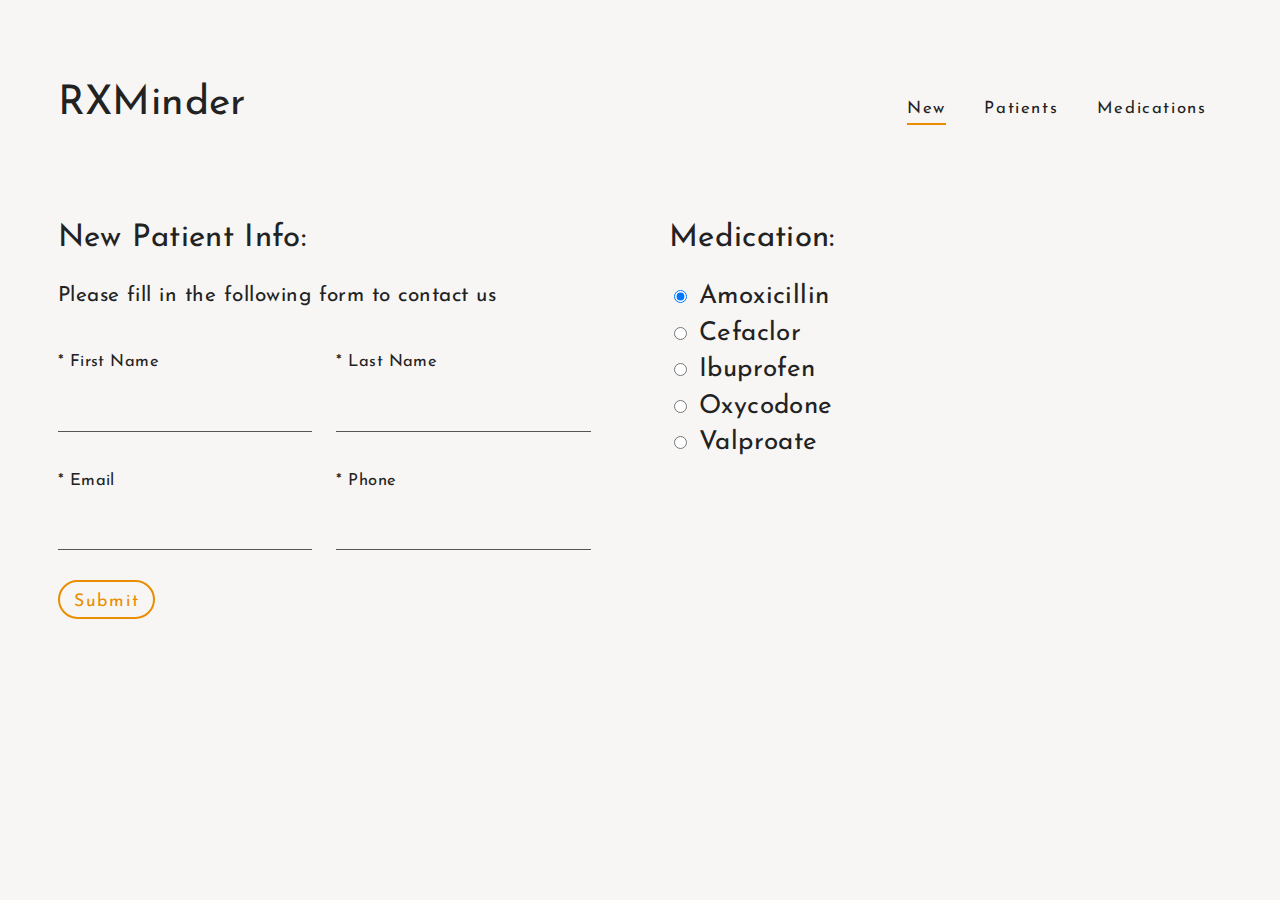
<file: index.html>
<!DOCTYPE html>
<html lang="en">
<head>
	<meta charset="utf-8">

	<!--<link rel="Shortcut Icon" type="image/ico" href="imgs/favicon.ico" />-->
	<meta name="viewport" content="width=device-width, initial-scale=1" />

	<title>RXminder</title>

	<!-- CSS _____________________________________________-->
	<link href='http://fonts.googleapis.com/css?family=Josefin+Sans:400,600&subset=latin,latin-ext' rel='stylesheet' type='text/css'>

	<link rel="stylesheet" href="css/icomoon.css" media="screen" />
	<link rel="stylesheet" href="css/magnificpopup.css" media="screen" />
	<link rel="stylesheet" href="css/columns.min.css" media="screen" />
	<link rel="stylesheet" href="style.css" media="screen" />
	<script src="https://ajax.googleapis.com/ajax/libs/jquery/1.12.4/jquery.min.js"></script>

	<!-- Fixing Internet Explorer ______________________________________-->
	<!--[if lt IE 9]>
		<script src="http://html5shiv.googlecode.com/svn/trunk/html5.js"></script>
		<link rel="stylesheet" href="css/ie.css" />
	<![endif]-->

	<script>
		$(document).ready(function(){
			$("gotIt").hide();
			$("WhyNoTakeMeds").hide();
		    $("#yes").click(function(){
		        $("text").hide();
		        $("button").hide();
		        $("gotIt").show();
		    });
		    $("#no").click(function(){
		        $("text").hide();
		        $("button").hide();
		        $("WhyNoTakeMeds").show();
		    });
		});
	</script>

</head>
<body>

	<!-- Loader _______________________________-->
	<div class="loadreveal"></div>
	<div id="loadscreen"><div id="loader"><span></span></div></div>

	<!-- HEADER _____________________________________________-->
	<header role="banner" id="header">

		<div class="wrapper">

			<!-- Logo __-->
			<h1 id="logo">
				<a href="patientNew.html" rel="home">
					<!--<img src="Logo2.jpg" alt="logo" style="width:100px;height:100px;">-->
					<h2> RXMinder</h2>
				<!--<a href="index.html" rel="home" id="logo-svg-animated">
					<img src="imgs/logo.png" alt="logo" />-->
				</a>
			</h1>

			<!-- Main menu __-->
			<nav id="mainmenu" role="navigation">

				<div id="menu-burger"><i class="icon-menu"></i></div>
				<!--
				<div id="searchicon">
					<i class="icon-search"></i>
					<form action="/" method="get" id="searchbar">
						<fieldset>
							<input type="text" name="s" id="searchbar-input" value="" />
							<button type="submit" id="searchbar-submit"></button>
						</fieldset>
					</form>
				</div>-->
				<div id="menu">
					<ul>
						<li class="current-menu-item"><a href="index.html">New</a></li>
						<li><a href="patients.html">Patients</a></li>
						<li><a href="medications.html">Medications</a></li>

					</ul>
				</div>
			</nav>
		</div> <!-- END .wrapper -->

	</header>



	<!-- MAIN CONTENT SECTION  _____________________________________________-->
	<section id="content" role="main">

		<!--<div class="featured-image-header">
			<div id="gmap"></div>
		</div>
		-->
		<div class="wrapper">
			<!-- WYSIWYG starts here __-->

			<div class="column-grid column-grid-2">
				<div class="column column-span-1 column-push-0 column-first">
					<h2>New Patient Info:</h2>
					<p>Please fill in the following form to contact us</p>

					<div id="message"></div>
					<fieldset>
						<p class="form-column">
							<label for="firstName"><span class="required">*</span> First Name</label>
							<input name="firstName" type="text" id="firstName" size="30" value="" />
						</p>
						<p class="form-column">
							<label for="lastName"><span class="required">*</span> Last Name</label>
							<input name="lastName" type="text" id="lastName" size="30" value="" />
						</p>
						<p class="form-column">
							<label for="email"><span class="required">*</span> Email</label>
							<input name="email" type="text" id="email" size="30" value="" />
						</p>
						<p class="form-column">
							<label for="phone"><span class="required">*</span> Phone</label>
							<input name="phone" type="text" id="phone" size="30" value="" />
						</p>
						<input id = "submit" type="submit" value="Submit">

					</fieldset>
				</div>
				<div class="column column-span-1 column-push-0 column-last">
					<h2>Medication:</h2>
					<form>
						<h3>
						<input type="radio" name="meds" value="amoxicillin" checked> Amoxicillin<br>
						<input type="radio" name="meds" value="cefaclor"> Cefaclor <br>
						<input type="radio" name="meds" value="ibuprofen"> Ibuprofen <br>
						<input type="radio" name="meds" value="oxycodone"> Oxycodone <br>
						<input type="radio" name="meds" value="valproate"> Valproate <br></h3>
					</form>
				</div>
			</div>
			<!-- WYSIWYG ends here __-->
		</div><!-- END .wrapper -->

	</section>


	<!--<footer id="footer" role="contentinfo">
		<p class="back-to-top"><a href="#header">Back to top ↑</a></p>
		<p class="copyright">Airy Theme &copy; 2016</p>
		<ul class="social-icons">
			<li><a href="#" target="_blank" title="Flickr"><i class="icon-flickr"></i></a></li>
			<li><a href="#" target="_blank" title="Facebook"><i class="icon-facebook"></i></a></li>
			<li><a href="#" target="_blank" title="Twitter"><i class="icon-twitter"></i></a></li>
		</ul>
	</footer>-->
<!-- Javascripts ______________________________________-->
<script src="js/jquery.min.js"></script>
<script src="js/retina.min.js"></script>
<!-- include map scripts -->
<script src='http://maps.google.com/maps/api/js?sensor=true&#038;ver=4.0'></script>
<script src="js/jquery.gmap.min.js"></script>
<!-- include image popups -->
<script src="js/jquery.magnific-popup.min.js"></script>
<!-- include AJAX contact from -->
<script src="contact/js/jquery.jigowatt.js"></script>
<!-- include svg line drawing plugin -->
<script src="js/jquery.lazylinepainter.min.js"></script>
<!-- include custom script -->
<script src="js/scripts.js"></script>

<script>
jQuery(window).load(function() {
	jQuery("#gmap").gMap({
		scrollwheel: false,
		zoom: 14,
		markers:[{
			address: "2949 4th Ave W, Vancouver, BC V6K 1R3",
			icon: {
				image: "imgs/mapmarker.png", iconsize: [48,48], iconanchor: [48,48]
			}
			}],
		controls: {
		   panControl: true,  zoomControl: true,   mapTypeControl: false,   scaleControl: true,   streetViewControl: false,   overviewMapControl: false
		},
	});
});
</script>

</body>
</html>
</file>
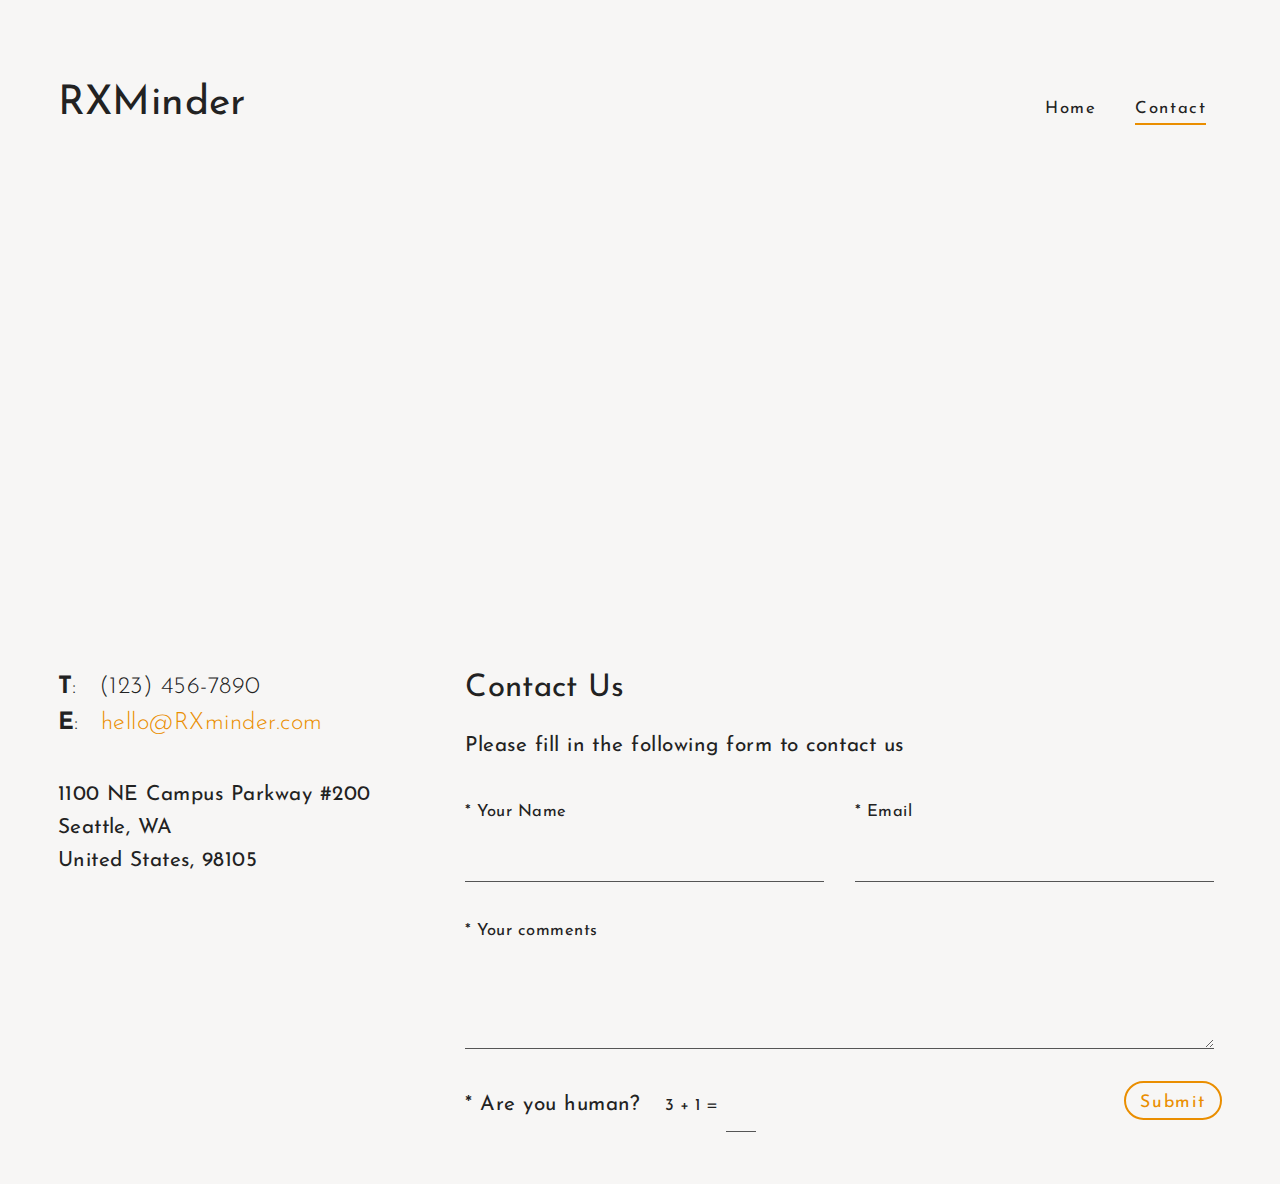
<file: contactNew.html>
<!DOCTYPE html>
<html lang="en">
<head>
	<meta charset="utf-8">
	
	<!--<link rel="Shortcut Icon" type="image/ico" href="imgs/favicon.ico" />-->
	<meta name="viewport" content="width=device-width, initial-scale=1" />
  
	<title>RXminder</title>
  
	<!-- CSS _____________________________________________-->
	<link href='http://fonts.googleapis.com/css?family=Josefin+Sans:400,600&subset=latin,latin-ext' rel='stylesheet' type='text/css'>

	<link rel="stylesheet" href="css/icomoon.css" media="screen" />
	<link rel="stylesheet" href="css/magnificpopup.css" media="screen" />
	<link rel="stylesheet" href="css/columns.min.css" media="screen" />
	<link rel="stylesheet" href="style.css" media="screen" />  

	<!-- Fixing Internet Explorer ______________________________________-->
	<!--[if lt IE 9]>
		<script src="http://html5shiv.googlecode.com/svn/trunk/html5.js"></script>
		<link rel="stylesheet" href="css/ie.css" />
	<![endif]-->

</head>
<body>

	<!-- Loader _______________________________-->
	<div class="loadreveal"></div>
	<div id="loadscreen"><div id="loader"><span></span></div></div>

	<!-- HEADER _____________________________________________-->
	<header role="banner" id="header">
			
		<div class="wrapper">

			<!-- Logo __-->
			<h1 id="logo">
				<a href="patientNew.html" rel="home"> 
					<!--<img src="Logo2.jpg" alt="logo" style="width:100px;height:100px;">-->
					<h2> RXMinder</h2>
				<!--<a href="index.html" rel="home" id="logo-svg-animated"> 
					<img src="imgs/logo.png" alt="logo" />-->
				</a>
			</h1>
		
			<!-- Main menu __-->
			<nav id="mainmenu" role="navigation">
			
				<div id="menu-burger"><i class="icon-menu"></i></div>
				<!--
				<div id="searchicon">
					<i class="icon-search"></i>
					<form action="/" method="get" id="searchbar">
						<fieldset>
							<input type="text" name="s" id="searchbar-input" value="" />
							<button type="submit" id="searchbar-submit"></button>
						</fieldset>
					</form>				
				</div>-->
				<div id="menu">
					<ul><!--
						<li class="menu-item-has-children"><a href="#">Home</a>
							<ul class="sub-menu">
								<li><a href="index.html">Fullscreen Image</a></li>
								<li><a href="gallery-fullscreen.html">Fullscreen Gallery</a></li>
								<li><a href="gallery-fullscreen-kenburns.html">Fullscreen KenBurns</a></li>
								<li><a href="gallery-fullscreen-video.html">Fullscreen Video</a></li>
							</ul>
						</li>
						<li class="menu-item-has-children"><a href="#">Galleries</a>
							<ul class="sub-menu">
								<li><a href="gallery-masonry.html">Masonry Grid Gallery</a></li>
								<li><a href="gallery-horizontal.html">Horizontal Gallery</a></li>
								<li><a href="gallery-vertical.html">Vertical Gallery</a></li>
								<li><a href="gallery-fullscreen.html">Fullscreen Gallery</a></li>
								<li><a href="before-after.html">Before &amp; After</a></li>
								<li><a href="photo-story.html">Photo Story</a></li>
								<li><a href="password-protected.html">Password Protected</a></li>
								<li><a href="gallery-archive.html">Gallery Albums</a></li>
							</ul>
						</li>
						<li class="menu-item-has-children"><a href="#">Pages</a>
							<ul class="sub-menu">
								<li><a href="about.html">About</a></li>
								<li><a href="pricing.html">Pricing</a></li>
								<li><a href="elements.html">Typography & Elements</a></li>
								<li><a href="404.html">404 Page</a></li>
							</ul>
						</li>
						<li><a href="docs.html">Docs</a></li>
						<li><a href="blog.html">Journal</a>
</li>-->
						<li><a href="patientNew.html">Home</a></li>
						<li class="current-menu-item"><a href="contactNew.html">Contact</a></li>
					</ul>
				</div>
			</nav>
		</div> <!-- END .wrapper -->
		
	</header>

	
	
	<!-- MAIN CONTENT SECTION  _____________________________________________-->
	<section id="content" role="main">

		<div class="featured-image-header">
			<div id="gmap"></div>
		</div>

		<div class="wrapper">
			<!-- WYSIWYG starts here __-->
			
			<div class="column-grid column-grid-3">
				<div class="column column-span-1 column-push-0 column-first">
					<p class="big"><strong>T</strong>: &nbsp;  (123) 456-7890<br />
					<strong>E</strong>:  &nbsp;  <a href="#">hello@RXminder.com</a></p>
					
					<p>1100 NE Campus Parkway #200<br />
					Seattle, WA<br />
					United States, 98105</p>
				</div>
				<div class="column column-span-2 column-push-0 column-last">
					<h2>Contact Us</h2>
					<p>Please fill in the following form to contact us</p>
					
					<div id="message"></div>
					<form method="post" action="contact/contact.php" name="contactform" id="contactform">

					<fieldset>
						<p class="form-column">
							<label for="name" accesskey="U"><span class="required">*</span> Your Name</label>
							<input name="name" type="text" id="name" size="30" value="" />
						</p>
						<p class="form-column">
							<label for="email" accesskey="E"><span class="required">*</span> Email</label>
							<input name="email" type="text" id="email" size="30" value="" />
						</p>

						<p>
							<label for="comments" accesskey="C"><span class="required">*</span> Your comments</label>
							<textarea name="comments" cols="40" rows="3" id="comments"></textarea>
						</p>

						<p><span class="required">*</span> Are you human?
							<label for="verify" accesskey="V" class="inline">&nbsp;&nbsp;&nbsp;3&nbsp;+&nbsp;1&nbsp;=</label>
							<input name="verify" type="text" id="verify" size="4" value="" style="width: 30px;" />
							
							<input type="submit" class="submit" id="submit" value="Submit" />
						</p>
					</fieldset>

					</form>
				</div>
			</div>
			
			<!-- WYSIWYG ends here __-->
		</div><!-- END .wrapper -->
		
	</section>



<!-- Javascripts ______________________________________-->
<script src="js/jquery.min.js"></script> 
<script src="js/retina.min.js"></script> 
<!-- include map scripts -->
<script src='http://maps.google.com/maps/api/js?sensor=true&#038;ver=4.0'></script>
<script src="js/jquery.gmap.min.js"></script>
<!-- include image popups -->
<script src="js/jquery.magnific-popup.min.js"></script> 
<!-- include AJAX contact from -->
<script src="contact/js/jquery.jigowatt.js"></script>
<!-- include svg line drawing plugin -->
<script src="js/jquery.lazylinepainter.min.js"></script>
<!-- include custom script -->
<script src="js/scripts.js"></script>

<script>
jQuery(window).load(function() {
	jQuery("#gmap").gMap({
		scrollwheel: false,
		zoom: 14,
		markers:[{
			address: "1100 NE Campus Parkway, Seattle, Washington",
			icon: {
				image: "imgs/mapmarker.png", iconsize: [48,48], iconanchor: [48,48]
			}
			}],
		controls: {
		   panControl: true,  zoomControl: true,   mapTypeControl: false,   scaleControl: true,   streetViewControl: false,   overviewMapControl: false
		},
	});
});
</script>

</body>
</html>
</file>
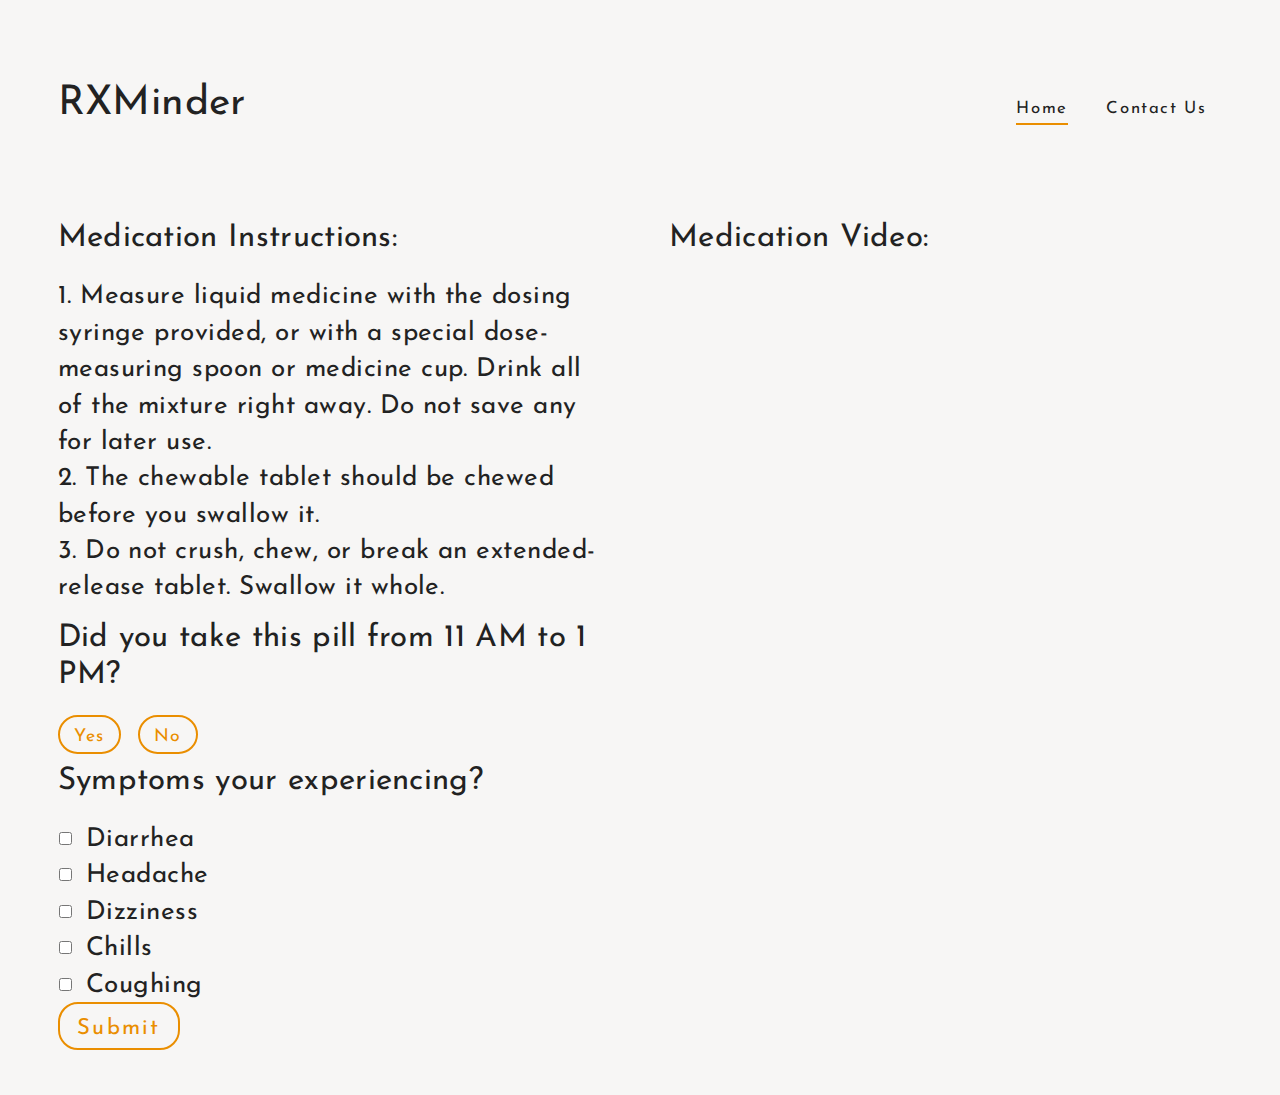
<file: patientNew.html>
<!DOCTYPE html>
<html lang="en">
<head>
	<meta charset="utf-8">
	
	<!--<link rel="Shortcut Icon" type="image/ico" href="imgs/favicon.ico" />-->
	<meta name="viewport" content="width=device-width, initial-scale=1" />
  
	<title>RXminder</title>
  
	<!-- CSS _____________________________________________-->

	<link href='http://fonts.googleapis.com/css?family=Josefin+Sans:400,600&subset=latin,latin-ext' rel='stylesheet' type='text/css'>

	<link rel="stylesheet" href="css/icomoon.css" media="screen" />
	<link rel="stylesheet" href="css/magnificpopup.css" media="screen" />
	<link rel="stylesheet" href="css/columns.min.css" media="screen" />
	<link rel="stylesheet" href="style.css" media="screen" />  
	<script src="https://ajax.googleapis.com/ajax/libs/jquery/1.12.4/jquery.min.js"></script>

	<script>
		$(document).ready(function(){
			$("gotIt").hide();
			$("WhyNoTakeMeds").hide();
			$("sentToDoc").hide();
		    $("#yes").click(function(){
		        $("text").hide();
		        $("button").hide();
		        $("gotIt").show();
		    });
		    $("#no").click(function(){
		        $("text").hide();
		        $("button").hide();
		        $("WhyNoTakeMeds").show();
		    });
		    $("#submit").click(function() {
		    	$("symptoms").hide();
		    	$("sentToDoc").show()
		    })
		});
	</script>

</head>
<body>

	<!-- Loader _______________________________-->
	<div class="loadreveal"></div>
	<div id="loadscreen"><div id="loader"><span></span></div></div>

	<!-- HEADER _____________________________________________-->
	<header role="banner" id="header">
			
		<div class="wrapper">

			<!-- Logo __-->
			<h1 id="logo">
				<a href="patientNew.html" rel="home"> 
					<h2> RXMinder</h2>
				</a>
			</h1>
		
			<!-- Main menu __-->
			<nav id="mainmenu" role="navigation">
			
				<div id="menu-burger"><i class="icon-menu"></i></div>
				<div id="menu">
					<ul>
						<li class="current-menu-item"><a href="#">Home</a></li>
						<li><a href="contactNew.html">Contact Us</a></li>
					</ul>
				</div>
			</nav>
		</div> <!-- END .wrapper -->
		
	</header>

	
	
	<!-- MAIN CONTENT SECTION  _____________________________________________-->
	<section id="content" role="main">

		<div class="wrapper">
			<!-- WYSIWYG starts here __-->
			
			<div class="column-grid column-grid-2">
				<div class="column column-span-1 column-push-0 column-first">
					<div class="column-grid column-grid-2">
						<div class="column column-span-2 column-push-0 column-first">
							<h2> Medication Instructions:</h2>
							<h3>1. Measure liquid medicine with the dosing syringe provided, or with a special dose-measuring spoon or medicine cup. Drink all of the mixture right away. Do not save any for later use.<br />
							2. The chewable tablet should be chewed before you swallow it. <br />
							3. Do not crush, chew, or break an extended-release tablet. Swallow it whole.<br /></h3>
						</div>
					</div>
					<h2> 
						<text> Did you take this pill from 11 AM to 1 PM? </text> </h2>
						<h2><gotIt> Got It, Thanks! </gotIt> </h2>
						
						<WhyNoTakeMeds> <h2> If you've missed that time frame...</h2>
							<h3>
							Take the missed dose as soon as you remember. Skip the missed dose if it is almost time for your next scheduled dose. </br>
							Do not take extra medicine to make up the missed dose. </h3></WhyNoTakeMeds>
						<button id="yes">Yes</button>
						<button id="no">No</button>
						</br>
						<symptoms>
							<h2> Symptoms your experiencing?</h2>
								<h3>
	  							<input type="checkbox" name="Diarrhea" value="Diarrhea"> Diarrhea<br>
	  							<input type="checkbox" name="Headache" value="Headache"> Headache<br>
	  							<input type="checkbox" name="Dizziness" value="Dizziness"> Dizziness<br>
	  							<input type="checkbox" name="Chills" value="Chills"> Chills<br>
	  							<input type="checkbox" name="Coughing" value="Coughing"> Coughing<br>
	  							<input id = "submit" type="submit" value="Submit"> </h3>
						</symptoms>
						<sentToDoc> <h2> Okay that information has been sent to your healthcare provider </h2> </sentToDoc>


				</div>
				<div class="column column-span-1 column-push-0 column-last">
					<h2>Medication Video:</h2>
					<iframe width="840" height="472" src="https://www.youtube.com/embed/WhWD4GHnNbY" frameborder="0" allowfullscreen></iframe>
				</div>
			</div>
			
			<!-- WYSIWYG ends here __-->
		</div>
		
	</section>
<!-- Javascripts ______________________________________-->
<script src="js/jquery.min.js"></script> 
<script src="js/retina.min.js"></script> 

<!-- include image popups -->
<script src="js/jquery.magnific-popup.min.js"></script> 
<!-- include AJAX contact from -->
<script src="contact/js/jquery.jigowatt.js"></script>
<!-- include svg line drawing plugin -->
<script src="js/jquery.lazylinepainter.min.js"></script>
<!-- include custom script -->
<script src="js/scripts.js"></script>

</body>
</html>
</file>
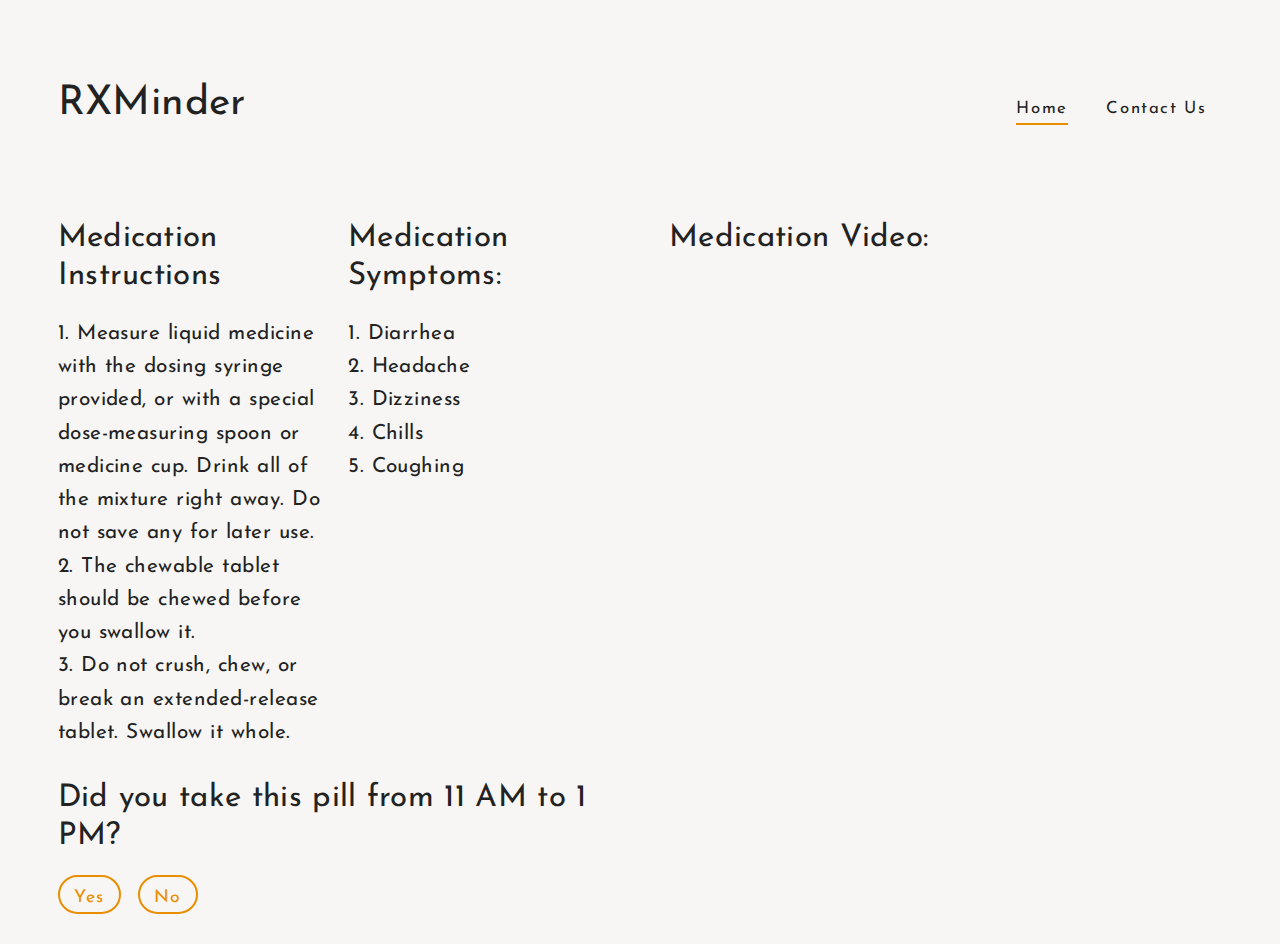
<file: patientNew0.html>
<!DOCTYPE html>
<html lang="en">
<head>
	<meta charset="utf-8">
	
	<!--<link rel="Shortcut Icon" type="image/ico" href="imgs/favicon.ico" />-->
	<meta name="viewport" content="width=device-width, initial-scale=1" />
  
	<title>RXminder</title>
  
	<!-- CSS _____________________________________________-->
	<link href='http://fonts.googleapis.com/css?family=Josefin+Sans:400,600&subset=latin,latin-ext' rel='stylesheet' type='text/css'>

	<link rel="stylesheet" href="css/icomoon.css" media="screen" />
	<link rel="stylesheet" href="css/magnificpopup.css" media="screen" />
	<link rel="stylesheet" href="css/columns.min.css" media="screen" />
	<link rel="stylesheet" href="style.css" media="screen" />  
	<script src="https://ajax.googleapis.com/ajax/libs/jquery/1.12.4/jquery.min.js"></script>

	<!-- Fixing Internet Explorer ______________________________________-->
	<!--[if lt IE 9]>
		<script src="http://html5shiv.googlecode.com/svn/trunk/html5.js"></script>
		<link rel="stylesheet" href="css/ie.css" />
	<![endif]-->

	<script>
		$(document).ready(function(){
			$("gotIt").hide();
			$("WhyNoTakeMeds").hide();
		    $("#yes").click(function(){
		        $("text").hide();
		        $("button").hide();
		        $("gotIt").show();
		    });
		    $("#no").click(function(){
		        $("text").hide();
		        $("button").hide();
		        $("WhyNoTakeMeds").show();
		    });
		});
	</script>

</head>
<body>

	<!-- Loader _______________________________-->
	<div class="loadreveal"></div>
	<div id="loadscreen"><div id="loader"><span></span></div></div>

	<!-- HEADER _____________________________________________-->
	<header role="banner" id="header">
			
		<div class="wrapper">

			<!-- Logo __-->
			<h1 id="logo">
				<a href="patientNew.html" rel="home"> 
					<!--<img src="Logo2.jpg" alt="logo" style="width:100px;height:100px;">-->
					<h2> RXMinder</h2>
				<!--<a href="index.html" rel="home" id="logo-svg-animated"> 
					<img src="imgs/logo.png" alt="logo" />-->
				</a>
			</h1>
		
			<!-- Main menu __-->
			<nav id="mainmenu" role="navigation">
			
				<div id="menu-burger"><i class="icon-menu"></i></div>
				<!--
				<div id="searchicon">
					<i class="icon-search"></i>
					<form action="/" method="get" id="searchbar">
						<fieldset>
							<input type="text" name="s" id="searchbar-input" value="" />
							<button type="submit" id="searchbar-submit"></button>
						</fieldset>
					</form>				
				</div>-->
				<div id="menu">
					<ul>
						<li class="current-menu-item"><a href="#">Home</a></li>
						<!--<li class="menu-item-has-children"><a href="#">Home</a>
							<ul class="sub-menu">
								<li><a href="index.html">Fullscreen Image</a></li>
								<li><a href="gallery-fullscreen.html">Fullscreen Gallery</a></li>
								<li><a href="gallery-fullscreen-kenburns.html">Fullscreen KenBurns</a></li>
								<li><a href="gallery-fullscreen-video.html">Fullscreen Video</a></li>
							</ul>
						</li>
						<li class="menu-item-has-children"><a href="#">Galleries</a>
							<ul class="sub-menu">
								<li><a href="gallery-masonry.html">Masonry Grid Gallery</a></li>
								<li><a href="gallery-horizontal.html">Horizontal Gallery</a></li>
								<li><a href="gallery-vertical.html">Vertical Gallery</a></li>
								<li><a href="gallery-fullscreen.html">Fullscreen Gallery</a></li>
								<li><a href="before-after.html">Before &amp; After</a></li>
								<li><a href="photo-story.html">Photo Story</a></li>
								<li><a href="password-protected.html">Password Protected</a></li>
								<li><a href="gallery-archive.html">Gallery Albums</a></li>
							</ul>
						</li>
						<li class="menu-item-has-children"><a href="#">Pages</a>
							<ul class="sub-menu">
								<li><a href="about.html">About</a></li>
								<li><a href="pricing.html">Pricing</a></li>
								<li><a href="elements.html">Typography & Elements</a></li>
								<li><a href="404.html">404 Page</a></li>
							</ul>
						</li>
						<li><a href="docs.html">Docs</a></li>
						<li><a href="blog.html">Journal</a>-->
						<!--</li>-->
						<li><a href="contactNew.html">Contact Us</a></li>
					</ul>
				</div>
			</nav>
		</div> <!-- END .wrapper -->
		
	</header>

	
	
	<!-- MAIN CONTENT SECTION  _____________________________________________-->
	<section id="content" role="main">

		<!--<div class="featured-image-header">
			<div id="gmap"></div>
		</div>
		-->
		<div class="wrapper">
			<!-- WYSIWYG starts here __-->
			
			<div class="column-grid column-grid-2">
				<div class="column column-span-1 column-push-0 column-first">
					<!--<p class="big">--><!--<strong>T</strong>: &nbsp;  (123) 456-9999<br />-->
					<!--<strong>Medication:</strong>:  &nbsp;  <a href="#">Tylenol</a>-->
					<!--<strong>Instructions</strong></p>-->
					<div class="column-grid column-grid-2">
						<div class="column column-span-1 column-push-0 column-first">
							<h2> Medication Instructions</h2>
							<p>1. Measure liquid medicine with the dosing syringe provided, or with a special dose-measuring spoon or medicine cup. Drink all of the mixture right away. Do not save any for later use.<br />
							2. The chewable tablet should be chewed before you swallow it. <br />
							3. Do not crush, chew, or break an extended-release tablet. Swallow it whole.<br /></p>
						</div>
						<div class="column column-span-1 column-push-0 column-last">
					<!--<p class="big">--><!--<strong>T</strong>: &nbsp;  (123) 456-9999<br />-->
					<!--<strong>Medication:</strong>:  &nbsp;  <a href="#">Tylenol</a>-->
					<!--<strong>Instructions</strong></p>-->
							<h2> Medication Symptoms:</h2>
							<p>1. Diarrhea<br />
							2. Headache <br />
							3. Dizziness <br />
							4. Chills <br />
							5. Coughing <br />
						</div>
					</div>
					<h2> <text> Did you take this pill from 11 AM to 1 PM? </text> 
						<gotIt> Got It, Thanks! </gotIt> 
						<WhyNoTakeMeds> <strong>If you've missed that time frame... </strong> </br>
							Take the missed dose as soon as you remember. Skip the missed dose if it is almost time for your next scheduled dose. </br>
							Do not take extra medicine to make up the missed dose. </WhyNoTakeMeds>
					</h2>
						<button id="yes">Yes</button>
						<button id="no">No</button>


				</div>
				<div class="column column-span-1 column-push-0 column-last">
					<h2>Medication Video:</h2>
					<!--<p>Please fill in the following form to contact us</p>
					
					<div id="message"></div>
					<form method="post" action="contact/contact.php" name="contactform" id="contactform">

					<fieldset>
						<p class="form-column">
							<label for="name" accesskey="U"><span class="required">*</span> Your Name</label>
							<input name="name" type="text" id="name" size="30" value="" />
						</p>
						<p class="form-column">
							<label for="email" accesskey="E"><span class="required">*</span> Email</label>
							<input name="email" type="text" id="email" size="30" value="" />
						</p>

						<p>
							<label for="comments" accesskey="C"><span class="required">*</span> Your comments</label>
							<textarea name="comments" cols="40" rows="3" id="comments"></textarea>
						</p>

						<p><span class="required">*</span> Are you human?
							<label for="verify" accesskey="V" class="inline">&nbsp;&nbsp;&nbsp;3&nbsp;+&nbsp;1&nbsp;=</label>
							<input name="verify" type="text" id="verify" size="4" value="" style="width: 30px;" />
							
							<input type="submit" class="submit" id="submit" value="Submit" />
						</p>
					</fieldset>
					</form>-->
					<iframe width="840" height="472" src="https://www.youtube.com/embed/WhWD4GHnNbY" frameborder="0" allowfullscreen></iframe>
				</div>
			</div>
			
			<!-- WYSIWYG ends here __-->
		</div><!-- END .wrapper -->
		
	</section>


	<!--<footer id="footer" role="contentinfo">
		<p class="back-to-top"><a href="#header">Back to top ↑</a></p>
		<p class="copyright">Airy Theme &copy; 2016</p>
		<ul class="social-icons">
			<li><a href="#" target="_blank" title="Flickr"><i class="icon-flickr"></i></a></li>
			<li><a href="#" target="_blank" title="Facebook"><i class="icon-facebook"></i></a></li>
			<li><a href="#" target="_blank" title="Twitter"><i class="icon-twitter"></i></a></li>								
		</ul>	
	</footer>-->
<!-- Javascripts ______________________________________-->
<script src="js/jquery.min.js"></script> 
<script src="js/retina.min.js"></script> 
<!-- include map scripts -->
<script src='http://maps.google.com/maps/api/js?sensor=true&#038;ver=4.0'></script>
<script src="js/jquery.gmap.min.js"></script>
<!-- include image popups -->
<script src="js/jquery.magnific-popup.min.js"></script> 
<!-- include AJAX contact from -->
<script src="contact/js/jquery.jigowatt.js"></script>
<!-- include svg line drawing plugin -->
<script src="js/jquery.lazylinepainter.min.js"></script>
<!-- include custom script -->
<script src="js/scripts.js"></script>

<script>
jQuery(window).load(function() {
	jQuery("#gmap").gMap({
		scrollwheel: false,
		zoom: 14,
		markers:[{
			address: "2949 4th Ave W, Vancouver, BC V6K 1R3",
			icon: {
				image: "imgs/mapmarker.png", iconsize: [48,48], iconanchor: [48,48]
			}
			}],
		controls: {
		   panControl: true,  zoomControl: true,   mapTypeControl: false,   scaleControl: true,   streetViewControl: false,   overviewMapControl: false
		},
	});
});
</script>

</body>
</html>
</file>
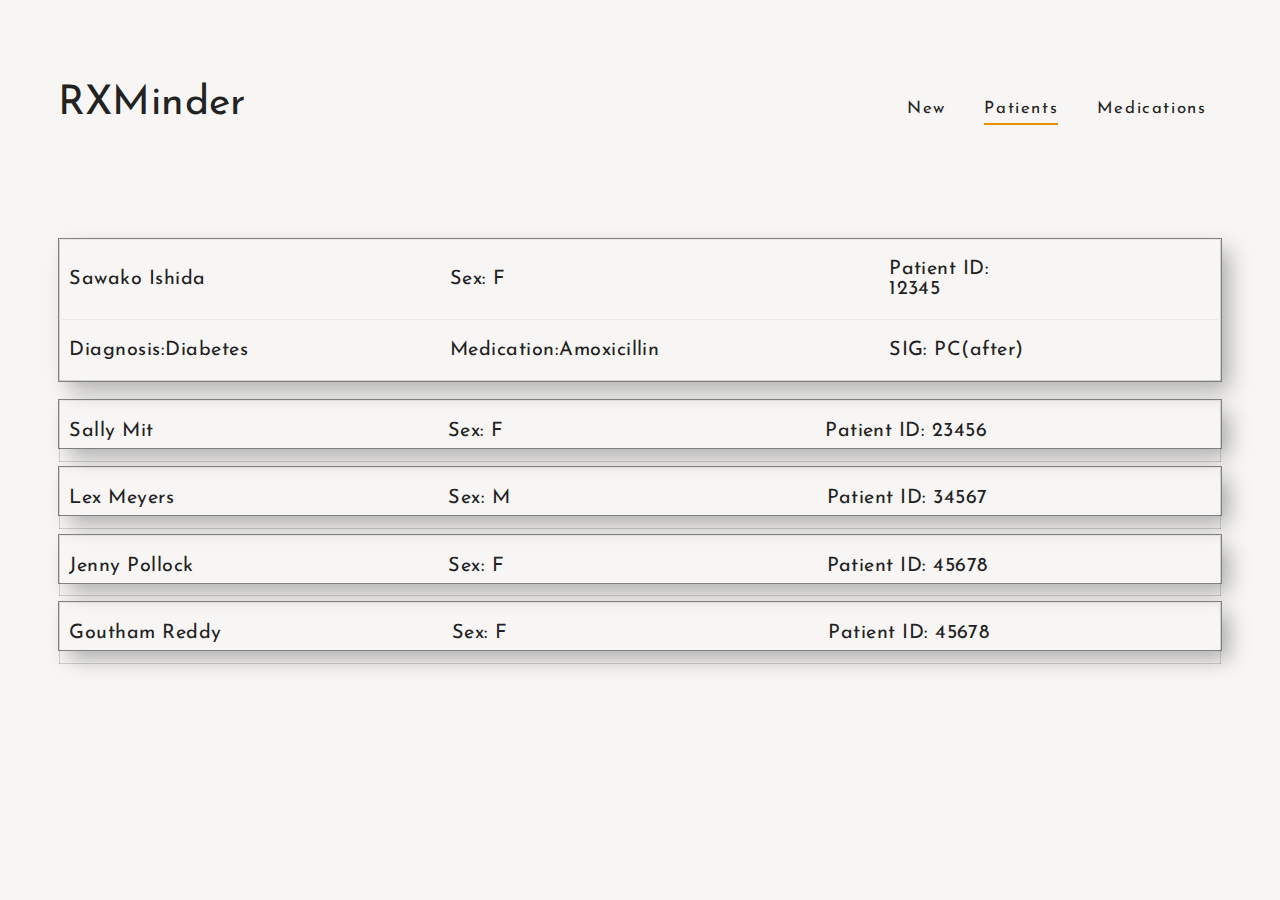
<file: patients.html>
<!DOCTYPE html>
<html lang="en">
<head>
	<meta charset="utf-8">

	<!--<link rel="Shortcut Icon" type="image/ico" href="imgs/favicon.ico" />-->
	<meta name="viewport" content="width=device-width, initial-scale=1" />

	<title>RXminder</title>

	<!-- CSS _____________________________________________-->
	<link href='http://fonts.googleapis.com/css?family=Josefin+Sans:400,600&subset=latin,latin-ext' rel='stylesheet' type='text/css'>

	<link rel="stylesheet" href="css/icomoon.css" media="screen" />
	<link rel="stylesheet" href="css/magnificpopup.css" media="screen" />
	<link rel="stylesheet" href="css/columns.min.css" media="screen" />
	<link rel="stylesheet" href="style.css" media="screen" />
	<link rel="stylesheet" href="css/patients-style.css" media="screen" />
	<script src="https://ajax.googleapis.com/ajax/libs/jquery/1.12.4/jquery.min.js"></script>

	<!-- Fixing Internet Explorer ______________________________________-->
	<!--[if lt IE 9]>
		<script src="http://html5shiv.googlecode.com/svn/trunk/html5.js"></script>
		<link rel="stylesheet" href="css/ie.css" />
	<![endif]-->

	<script>
		$(document).ready(function(){
			$("gotIt").hide();
			$("WhyNoTakeMeds").hide();
		    $("#yes").click(function(){
		        $("text").hide();
		        $("button").hide();
		        $("gotIt").show();
		    });
		    $("#no").click(function(){
		        $("text").hide();
		        $("button").hide();
		        $("WhyNoTakeMeds").show();
		    });
		});
	</script>

</head>
<body>

	<!-- Loader _______________________________-->
	<div class="loadreveal"></div>
	<div id="loadscreen"><div id="loader"><span></span></div></div>

	<!-- HEADER _____________________________________________-->
	<header role="banner" id="header">

		<div class="wrapper">

			<!-- Logo __-->
			<h1 id="logo">
				<a href="patientNew.html" rel="home">
					<!--<img src="Logo2.jpg" alt="logo" style="width:100px;height:100px;">-->
					<h2> RXMinder</h2>
				<!--<a href="index.html" rel="home" id="logo-svg-animated">
					<img src="imgs/logo.png" alt="logo" />-->
				</a>
			</h1>

			<!-- Main menu __-->
			<nav id="mainmenu" role="navigation">

				<div id="menu-burger"><i class="icon-menu"></i></div>
				<!--
				<div id="searchicon">
					<i class="icon-search"></i>
					<form action="/" method="get" id="searchbar">
						<fieldset>
							<input type="text" name="s" id="searchbar-input" value="" />
							<button type="submit" id="searchbar-submit"></button>
						</fieldset>
					</form>
				</div>-->
				<div id="menu">
					<ul>
						<li><a href="index.html">New</a></li>
						<li class="current-menu-item"><a href="patients.html">Patients</a></li>
						<li><a href="medications.html">Medications</a></li>

					</ul>
				</div>
			</nav>
		</div> <!-- END .wrapper -->

	</header>



	<!-- MAIN CONTENT SECTION  _____________________________________________-->
	<section id="content" role="main">

		<!--<div class="featured-image-header">
			<div id="gmap"></div>
		</div>
		-->
		<div class="wrapper">
			<!-- WYSIWYG starts here __-->

			<div class="column-grid column-grid-1">
				<div class="patients-wrapdiv-first">
					<table>
						<tr><td>Sawako Ishida</td><td>Sex: F</td><td>Patient ID: 12345</td></tr>
						<tr><td>Diagnosis:Diabetes</td><td>Medication:Amoxicillin</td><td>SIG: PC(after)</td></tr>
					</table>
				</div>
				<div class="patients-wrapdiv">
					<table>
						<tr><td>Sally Mit</td><td>Sex: F</td><td>Patient ID: 23456</td></tr>
						<!-- <tr><td></td></tr> -->
					</table>
				</div>
				<div class="patients-wrapdiv">
					<table>
						<tr><td>Lex Meyers</td><td>Sex: M</td><td>Patient ID: 34567</td></tr>
						<!-- <tr><td></td></tr> -->
					</table>
				</div>
				<div class="patients-wrapdiv">
					<table>
						<tr><td>Jenny Pollock</td><td>Sex: F</td><td>Patient ID: 45678</td></tr>
						<!-- <tr><td></td></tr> -->
					</table>
				</div>
				<div class="patients-wrapdiv">
					<table>
						<tr><td>Goutham Reddy</td><td>Sex: F</td><td>Patient ID: 45678</td></tr>
						<!-- <tr><td></td></tr> -->
					</table>
				</div>
			</div>

			<!-- WYSIWYG ends here __-->
		</div><!-- END .wrapper -->

	</section>


	<!--<footer id="footer" role="contentinfo">
		<p class="back-to-top"><a href="#header">Back to top ↑</a></p>
		<p class="copyright">Airy Theme &copy; 2016</p>
		<ul class="social-icons">
			<li><a href="#" target="_blank" title="Flickr"><i class="icon-flickr"></i></a></li>
			<li><a href="#" target="_blank" title="Facebook"><i class="icon-facebook"></i></a></li>
			<li><a href="#" target="_blank" title="Twitter"><i class="icon-twitter"></i></a></li>
		</ul>
	</footer>-->
<!-- Javascripts ______________________________________-->
<script src="js/jquery.min.js"></script>
<script src="js/retina.min.js"></script>
<!-- include map scripts -->
<script src='http://maps.google.com/maps/api/js?sensor=true&#038;ver=4.0'></script>
<script src="js/jquery.gmap.min.js"></script>
<!-- include image popups -->
<script src="js/jquery.magnific-popup.min.js"></script>
<!-- include AJAX contact from -->
<script src="contact/js/jquery.jigowatt.js"></script>
<!-- include svg line drawing plugin -->
<script src="js/jquery.lazylinepainter.min.js"></script>
<!-- include custom script -->
<script src="js/scripts.js"></script>

<script>
jQuery(window).load(function() {
	jQuery("#gmap").gMap({
		scrollwheel: false,
		zoom: 14,
		markers:[{
			address: "2949 4th Ave W, Vancouver, BC V6K 1R3",
			icon: {
				image: "imgs/mapmarker.png", iconsize: [48,48], iconanchor: [48,48]
			}
			}],
		controls: {
		   panControl: true,  zoomControl: true,   mapTypeControl: false,   scaleControl: true,   streetViewControl: false,   overviewMapControl: false
		},
	});
});
</script>

</body>
</html>
</file>
<file: css/icomoon.css>
@font-face {
	font-family: 'icomoon';
	src:url('fonts/icomoon.eot?-cr6w4i');
	src:url('fonts/icomoon.eot?#iefix-cr6w4i') format('embedded-opentype'),
		url('fonts/icomoon.woff?-cr6w4i') format('woff'),
		url('fonts/icomoon.ttf?-cr6w4i') format('truetype'),
		url('fonts/icomoon.svg?-cr6w4i#icomoon') format('svg');
	font-weight: normal;
	font-style: normal;
}

[class^="icon-"], [class*=" icon-"] {
	font-family: 'icomoon';
	speak: none;
	font-style: normal;
	font-weight: normal;
	font-variant: normal;
	text-transform: none;
	line-height: 1;
	
	/* Enable Ligatures ================ */
	-webkit-font-feature-settings: "liga";
	-moz-font-feature-settings: "liga=1";
	-moz-font-feature-settings: "liga";
	-ms-font-feature-settings: "liga" 1;
	-o-font-feature-settings: "liga";
	font-feature-settings: "liga";

	/* Better Font Rendering =========== */
	-webkit-font-smoothing: antialiased;
	-moz-osx-font-smoothing: grayscale;
}

.icon-calendar:before {
	content: "\e602";
}

.icon-phone:before {
	content: "\e603";
}

.icon-monitor:before {
	content: "\e604";
}

.icon-camera:before {
	content: "\e605";
}

.icon-film:before {
	content: "\e606";
}

.icon-microphone:before {
	content: "\e607";
}

.icon-checkmark3:before {
	content: "\e608";
}

.icon-cog:before {
	content: "\e609";
}

.icon-pictures:before {
	content: "\e60a";
}

.icon-time:before {
	content: "\e60b";
}

.icon-checkmark2:before {
	content: "\e615";
}

.icon-chart:before {
	content: "\e60c";
}

.icon-location:before {
	content: "\e60d";
}

.icon-lab:before {
	content: "\e600";
}

.icon-mouse:before {
	content: "\e60e";
}

.icon-medal:before {
	content: "\e60f";
}

.icon-locked:before {
	content: "\e610";
}

.icon-lamp2:before {
	content: "\e613";
}

.icon-lamp:before {
	content: "\e601";
}

.icon-diamond:before {
	content: "\e611";
}

.icon-equalizer:before {
	content: "\e614";
}

.icon-clipboard:before {
	content: "\e612";
}

.icon-cart:before {
	content: "\e93a";
}

.icon-bubble:before {
	content: "\e96e";
}

.icon-search:before {
	content: "\e986";
}

.icon-menu:before {
	content: "\e9bd";
}

.icon-checkmark:before {
	content: "\ea10";
}

.icon-google-plus:before {
	content: "\ea88";
}

.icon-facebook:before {
	content: "\ea8c";
}

.icon-instagram:before {
	content: "\ea90";
}

.icon-twitter:before {
	content: "\ea91";
}

.icon-feed:before {
	content: "\ea94";
}

.icon-youtube:before {
	content: "\ea99";
}

.icon-vimeo:before {
	content: "\ea9c";
}

.icon-flickr:before {
	content: "\eaa1";
}

.icon-picassa:before {
	content: "\eaa4";
}

.icon-dribbble:before {
	content: "\eaa6";
}

.icon-github:before {
	content: "\eab5";
}

.icon-tumblr:before {
	content: "\eabb";
}

.icon-skype:before {
	content: "\eac6";
}

.icon-linkedin:before {
	content: "\eac9";
}

.icon-pinterest:before {
	content: "\ead0";
}
</file>
<file: style.css>
@import url("editor-style.css");

/*
CONTENTS: 
	1. FORM ELEMENTS - inputs, selects, buttons, fields 
	2. BODY DEFAULTS, LAYOUTS - html, body
	3. MAIN WRAPPER - wrappers
	4. HEADER - header, logo, navigation
	5. CONTENT - inside content elements and classes (find more classes in editor-style.css)
	6. FOOTER - footer
	7. RESPONSIVNESS - media queries
	
*/

/* 1. FORM ELEMENTS
_____________________________________ */
input, textarea, select, input[type="submit"], input[type="button"], button, .button { font-family: 'Josefin Sans', sans-serif; vertical-align: middle; }
label { display: block; padding: 5px 0 5px 0; font-size: .8em; font-weight: normal; }
label.inline { display: inline-block; }

input[type=text], input[type=email], input[type=tel], input[type=url], input[type=search], input[type=password], input[type=number], input.input-text, textarea { outline: 0; background: transparent; width: 100%; padding: .7em 0; -webkit-appearance: none; -webkit-focus-ring-color: none; border: 0; border-bottom: 1px solid #555; font-weight: normal; font-size: 1em; }
select { outline: 0 !important; vertical-align: middle; background: #F7F6F5; width: 100%; font-size: 1em; border: 0; border-bottom: 1px solid #ddd; }
textarea { padding-top: .5em; height: 100px; }
input[type=text]:focus,  input[type=email]:focus,  input[type=tel]:focus,  input[type=password]:focus,  textarea:focus {  }
input[type=checkbox] { width: 15px; float: left; margin: 0 1em 0 0; position: relative; top: 10px; border: 1px solid #ddd; }
input[type=radio] { position: relative; bottom: 3px; }
input[type=number] { width: 40px; margin: 0 5px; }

input[type=submit], input[type=button], button, .button { display: inline-block; height: auto; padding: .65em .8em .35em .8em; font-weight: normal; font-size: .85em; line-height: 1; text-align: center; cursor: pointer; border: 2px solid; border-radius: 20px; background: transparent; margin: -2px .5em .5em 0; text-decoration: none !important; letter-spacing: 0.1em; color: #EA8E00; z-index: 2; overflow: hidden; position: relative; vertical-align: middle; outline: 0; 
-webkit-transition: all .4s ease; -moz-transition: all .4s ease; -ms-transition: all .4s ease; -o-transition: all .4s ease; transition: all .4s ease; }
input[type=submit]:hover, input[type=button]:hover, .button:hover, button:hover,
input[type=submit]:focus, input[type=button]:focus { color: #F7F6F5; background-color: #EA8E00; border: 2px solid transparent; }
input[type=submit]:active, input[type=button]:active { outline: 0; }
.button::after, button::after { content: ''; position: absolute; z-index: -1;  -webkit-transition: all .2s; -moz-transition: all .2s; transition: all .2s;
	width: 100%; height: 0; top: 50%; left: 50%; background: rgba(255,255,255,.3); opacity: 1;
	-webkit-transform: translateX(-50%) translateY(-50%) rotate(45deg);
	-moz-transform: translateX(-50%) translateY(-50%) rotate(45deg);
	-ms-transform: translateX(-50%) translateY(-50%) rotate(45deg);
	transform: translateX(-50%) translateY(-50%) rotate(45deg);
}
.button:hover::after, button:hover::after, .button:focus::after, button:focus::after { height: 260%; opacity: 0; }
.button:active::after, button:active::after { height: 300%; opacity: 1; }

form#searchbar { width: 100%; position: relative; }
form#searchbar #searchbar-submit { position: absolute; right: -12px; top: -2px; background: none; border: 0; font-size: 1.1em; color: black; box-shadow: none;padding: 0; }

.form-column { width: 46%; display: inline-block; margin: 0 3% 0 0; }
#contactform { width: 103%; }
#contactform #comments { width: 96%; margin: 0; padding: .5em; }
#contactform #submit { float: right; margin: 0 3% 0 0; }


/* 2. BODY DEFAULTS, LAYOUTS
_____________________________________ */
html { height: 100%; font-family: 'Josefin Sans', sans-serif; font-size: 62.5%; }
body { background: #F7F6F5; color: #222; font-size: 1.6em; letter-spacing: 0.03em; overflow-x: hidden; }

/* 3. MAIN WRAPPER
_____________________________________ */
.wrapper {  }
.wrapper::after { content: ""; display: block; clear: both; }

#content { width: 100%; position: relative; z-index: 3; font-size: 1.3em; }
#content::after { content: ""; display: block; clear: both; }

/* 4. HEADER
_____________________________________ */
#header { width: 100%; padding: 5em 4.5% 2em; z-index: 150; letter-spacing: 0.1em; }
#header::after { content: ""; display: block; clear: both; }

body.fullscreen #header { position: absolute; }

/* Loading effect */
#loadscreen { position: fixed; top: 0; width: 100%; height: 100%; z-index: 9999; }
#loader { position: absolute; width: 30%; height: 4px; left: 0; top: 0; bottom: 0; right: 0; margin: auto; background: #ccc; z-index: 400; }
#loader span { display: block; height: 100%; background: #EA8E00; 
    -webkit-animation: loadanim 3s linear;
    -moz-animation: loadanim 3s linear;
    -o-animation: loadanim 3s linear;
    animation: loadanim 3s linear;
}
@-webkit-keyframes loadanim { 0%   { width: 0px; } }
@-moz-keyframes loadanim {  0%   { width: 0px; } }
@-o-keyframes loadanim {  0%   { width: 0px; }}
@keyframes loadanim { 0%   { width: 0px; } }
.loadreveal { position: fixed; width: 100%; height: 100%; z-index: 300; top: 0; background: #F7F6F5;
	-webkit-transform: translate3d(0,0,0); transform: translate3d(0,0,0);
	-webkit-transition: -webkit-transform 0.4s;	transition: transform 0.4s;
	-webkit-transition-timing-function: cubic-bezier(0.7,0,0.3,1); transition-timing-function: cubic-bezier(0.7,0,0.3,1); }
.loadreveal.reveal { -webkit-transform: translate3d(0,-100%,0); transform: translate3d(0,-100%,0); }

/* Logo */
#logo { width: 20%; height: auto; float: left; margin: 0; font-weight: normal; position: absolute; z-index: 200; vertical-align: middle;  }
#logo a { color: #222; text-decoration: none; white-space: nowrap; display: block; }
#logo img { display: inline-block; vertical-align: bottom; margin: -100% .5em 0 0; position: relative; top: .5em; display: none; }
#logo svg path { fill: #222; }
#logo #logo-svg-animated svg path { stroke: #222; }

/* Navigation */
#header nav { width: 75%; float: right; position: relative; top: 1em; z-index: 200; }
#header nav ul { float: right; text-align: right; margin: 0; padding: 0; }
#header nav ul li { display: inline-block; margin: 0 1em; }
#header nav ul li a { display: block; color: #222; font-size: 1.05em; padding: 0 0 1em 0; text-decoration: none; position: relative; z-index: 5; }
#header nav ul li a::after, #header nav ul li.current-menu-item > a::after, #header nav ul li.current-menu-parent > a::after, #header nav ul li.current_page_parent  > a::after { content: ""; display: block; border-bottom: 2px solid #EA8E00; max-width: 100px; margin: 0 auto; z-index: -1; 
-webkit-transform-origin: 0 0; transform-origin: 0 0;
-webkit-transition: -webkit-transform 0.35s; transition: transform 0.35s; 
-webkit-transform: scale(1); transform: scale(1); }
#header nav ul li a::after { -webkit-transform: scale(0,1); transform: scale(0,1); }
#header nav ul li a:hover::after {  -webkit-transform: scale(1); transform: scale(1); }

#header nav ul.sub-menu { display: none; position: absolute; top: 0; left: auto; border-left: 1px solid #555; text-align: left; padding: 3.8em 0 0 0; margin: 0 0 0 -1em; z-index: 4; background: #F7F6F5; }
#header nav ul.sub-menu li { display: block; padding: 0; margin: 0; position: relative; }
#header nav ul.sub-menu li a { display: block; padding: .9em 1.3em .6em 1em; width: auto; line-height: 1.1; text-decoration: none; font-size: 1em; color: #222; letter-spacing: 0.08em;  position: relative;}
#header nav ul.sub-menu li a::before { content: ""; display: block; position: absolute; width: 100%; left: 0; top: 0; right: 0; bottom: 0; background: #EA8E00; z-index: -1;
-webkit-transform: scale(0,1); transform: scale(0,1);
-webkit-transform-origin: 0 0; transform-origin: 0 0;
-webkit-transition: -webkit-transform 0.35s; transition: transform 0.35s; }
#header nav ul.sub-menu li a:hover::before {  -webkit-transform: scale(1); transform: scale(1); }
#header nav ul.sub-menu li a:hover { border-bottom-color: #EA8E00; color: #F7F6F5; text-decoration: none; }
#header nav ul.sub-menu li a::after { display: none; }
#header nav ul.sub-menu ul { position: static; margin: 0; z-index: 1000; }
#header nav ul.sub-menu ul li { border-radius: 0 !important; }
 
#header nav #menu-burger { display: none; float: right; position: relative; line-height: 36px; padding: 0 0 0 1.5em; z-index: 202; color: #555; vertical-align: middle; cursor: pointer; }
#header nav #menu-burger:hover { color: #222; }

#header nav #searchicon {  float: right; position: relative; padding: 0 0 0 1em; z-index: 202; }
#header nav #searchicon i { display: inline-block; font-size:.8em; color: #555; position: relative; cursor: pointer; z-index: 9; vertical-align: middle; padding: .4em 0 .2em 1em; } 
#header nav #searchicon:hover i { color: #222; } 
#header nav #searchicon form#searchbar { position: absolute; width: 0; right: 0; bottom: -1em; opacity: 0; }
#header nav form#searchbar #searchbar-submit { visibility: hidden; }
#header nav form#searchbar #searchbar-input {  }

/* 5. CONTENT
_____________________________________ */
body #content { position: relative; }
body #content > .wrapper { padding: 3em 4.5% 0; }

/* Layouts */
body.fullscreen { max-height: 100%; overflow-y: hidden; overflow-x: hidden; background: #222; }
body.fullscreen #content { height: 100vh; overflow: hidden; }
body.fullscreen #content > .wrapper { padding: 0; }
body.fullscreen article { margin: 0; }
body.fullscreen .featured-image-header { height: 100vh; }
body.fullscreen .featured-image-header h1 { visibility: hidden; }
body.fullscreen .featured-image-header img { top: 0; }
body.fullscreen #footer { position: absolute; bottom: 0; padding-bottom: 3.5em; right: 0; z-index: 3; color: white; }
/* Text on Dark Background (over images) */
body.fullscreen #logo a, body.fullscreen .gallery-caption a:hover { color: white; }
body.fullscreen #logo svg path { fill: white; }
body.fullscreen #logo #logo-svg-animated svg path { stroke: white; }
body.fullscreen #header nav ul li a, body.fullscreen #header nav #searchicon i { color: white; }
body.fullscreen #header nav ul.sub-menu { background: transparent; border-color: #F7F6F5; }
body.fullscreen #header nav #menu-burger { color: white;  }
body.fullscreen #header nav form#searchbar #searchbar-input { color: white; border-bottom-color: white; }
body.fullscreen ul.social-icons, body.fullscreen  #footer p { vertical-align: bottom; padding-bottom: 0; line-height: 1.1; }
body.fullscreen ul.social-icons li a  { color: white; }
body.fullscreen #footer p.back-to-top { display: none; }
body.fullscreen .position-absolute { color: white; z-index: 700; bottom: 10%; left: 0; width: 100%; padding: 0 4.5%; /*-webkit-transform: translateY(-50%);
-moz-transform: translateY(-50%); -ms-transform: translateY(-50%); transform: translateY(-50%);*/ -webkit-transition: -webkit-transform 0.5s; transition: transform 0.5s; }

#gmap img { max-width: 9999px !important; position: static; margin: 0; } /* fix for map zoom control */
#gmap { width: 100%; height: 100%; }

/* Content - Blog Post */
#blog-post { width: 65%; float: right; position: relative; }
#blog-post::after { content: ""; display: block; clear: both; }

#blog-timeline { width: 25%; float: left; position: relative; 
-webkit-transition: all .4s ease; -moz-transition: all .4s ease; -ms-transition: all .4s ease; -o-transition: all .4s ease; transition: all .4s ease; }
#blog-timeline::before { content: ""; display: block; width: 1px; height: 120%; position: absolute; z-index: -1; top: -3em; right: 0; background: #ccc; background: linear-gradient(to bottom, rgba(0,0,0,0) 0%,rgba(0,0,0,.2) 5%,rgba(0,0,0,.2) 80%,rgba(0,0,0,0) 100%) }
#blog-timeline::after { content: ""; display: block; clear: both; }
#blog-timeline article { position: relative; opacity: .64; padding: 0 60px 0 0; margin: 0 0 4em 0; clear: both; text-align: right; max-width: 600px;
-webkit-transition: all .4s ease; -moz-transition: all .4s ease; -ms-transition: all .4s ease; -o-transition: all .4s ease; transition: all .4s ease;  }
#blog-timeline article.active, #blog-timeline article:hover { opacity: 1; }
#blog-timeline article::before { content: ""; position: absolute; top: 7px; right: -5px; width: 10px; height: 10px; border: 2px solid #999; border-radius: 6px; background: #F7F6F5; z-index: 10; }
#blog-timeline article h2 { font-size: 1.1em; font-weight: bold; }
#blog-timeline article h2::before { content: ""; width: 30px; height: 1px; background: #ccc; top: 12px; right: 0; position: absolute; z-index: 9; }
#blog-timeline article .featured-image { position: absolute; width: 80px; height: 80px; border-radius: 40px; top: 50px; right: -40px; z-index: 11;
-webkit-transition: all .4s ease; -moz-transition: all .4s ease; -ms-transition: all .4s ease; -o-transition: all .4s ease; transition: all .4s ease; }
#blog-timeline article .featured-image::after { content: ""; position: absolute; width: 100%; height: 100%; left: 0; top: 0; border-radius: 50%; border: 5px solid #F7F6F5; 
-webkit-transition: all .4s ease; -moz-transition: all .4s ease; -ms-transition: all .4s ease; -o-transition: all .4s ease; transition: all .4s ease; }
#blog-timeline article .featured-image img { display: block; width: 100%; height: 100%; border-radius: 50%; margin: 0; border: 1px solid #F7F6F5;  }
#blog-timeline article:hover .featured-image::after { opacity: 0; }
#blog-timeline article .entry-summary { font-size: .9em; }

article.entry.post { clear: both; margin: 0 0 2em 0; width: 100%; position: relative; }
article.entry.post img { max-width: 100%; } 
article.entry.post iframe { width: 100%; }
article.entry.post .entry-content, article.entry.post .entry-footer { margin: 0 0 2em 0; }
article h2 { font-size: 1.6em; margin: .5em 0 .75em 0; }

/*.blog-masonry #blog-post { display: none; }*/
.blog-masonry #blog-timeline { width: 100%;}
.blog-masonry #blog-timeline::before { display: none; }
.blog-masonry #blog-timeline article { width: 30%;margin: 1em 0 3em 0; opacity: 1; }
.blog-masonry #blog-timeline article::after {  content: ""; display: block; width: 1px; height: 120%; position: absolute; z-index: -1; top: -1em; right: 0; background: #ccc; background: linear-gradient(to bottom, rgba(0,0,0,0) 0%,rgba(0,0,0,.2) 5%,rgba(0,0,0,.2) 80%,rgba(0,0,0,0) 100%)  }

/* Image Header and Meta */
.featured-image-header { height: 50vh; overflow: hidden; position: relative; z-index: -1; }
.featured-image-header img { width: 100%; height: auto; min-height: 100%; margin: 0; position: absolute; top: -50%; }

.entry-meta > div { display: inline-block; vertical-align: baseline; margin: 0 1em 1em 0; font-size: .8em; }  
.entry-meta > div:last-child { margin-right: 0; }
.entry-category { }
.entry-author img { width: 80px; height: 80px; border-radius: 50%; margin: 0 2em 2em 0; vertical-align: middle; float: left; }
.entry-author h4 { text-transform: uppercase; font-weight: bold; font-size:.9em; }
.entry-meta > div.entry-date { text-transform: uppercase; font-size: .75em; }
.entry-date strong { font-size: 1.2em; }
.entry-tags a { display: inline-block; border-radius: 12px 3px 3px 12px; padding: 0 16px; line-height: 24px; font-size: .7em; text-transform: uppercase; line-height: 1; position: relative;
-webkit-transition: background .2s ease; -moz-transition: background .2s ease; -ms-transition: background .2s ease; -o-transition: background .2s ease; transition: background .2s ease; }
.entry-tags a::before { content: ""; display: block; position: absolute; left: 0; top: 1px; width: 8px; height: 8px; border: 2px solid #999; border-radius: 4px;  }
.entry-summary p { padding-bottom: .5em; font-size: .9em; }
.entry-summary > p:first-child { font-family: Times, serif; font-style: italic; font-size: .9em; opacity: .8; }
.entry-footer { clear: both; font-size: .9em; }
.entry-footer h3 { font-size: 1.2em; font-weight: bold; margin-bottom: 1em; }


/* Galleries */
.gallery { clear: both; width: 100%; margin: 0 0 2em 0; }
.gallery::after { content:""; display: block; clear: both; }
.gallery-item { position: relative; display: block; width: auto; }
.gallery-icon { position: relative; z-index: 9;  -webkit-transition: opacity .2s ease; -moz-transition: opacity .2s ease; -ms-transition: opacity .2s ease; -o-transition: opacity .2s ease; transition: opacity .2s ease; }
.gallery-icon a { display: block; width: 100%; height: 100%; position: relative; z-index: 9; }
.gallery-icon img { max-width: 100%; height: auto; margin: 0 0 -5px 0; }
.gallery-caption { position: absolute; left: 0; right: 0; bottom: 0; width: 100%; z-index: 10; pointer-events: none; }
.gallery-caption .entry-summary { display: inline-block; position: absolute; width: 100%; bottom: 0; color: #F7F6F5; opacity: 0;
-webkit-transition: all .2s ease; -moz-transition: all .2s ease; -ms-transition: all .2s ease; -o-transition: all .2s ease; transition: all .2s ease; }
.gallery-item:hover .gallery-caption .entry-summary { opacity: 1; }
.gallery-caption h3, .gallery-caption p { -webkit-transition: -webkit-transform 0.35s; transition: transform 0.35s; padding: 0; margin: 0; }
.gallery-item:hover .gallery-caption h3, .gallery-item:hover .gallery-caption p { -webkit-transform: translate3d(0,0,0); transform: translate3d(0,0,0); }
.gallery-caption h3  { font-weight: bold; text-transform: uppercase; font-size: .9em; letter-spacing: 0.05em; }
.gallery-caption .entry-summary > p { font-family: Times, serif; font-style: italic; font-size: .8em; opacity: .8; }

#gallery-filter { display: block; position: relative; top: 12px; }
#gallery-filter ul {  list-style: none; padding: 0; margin: 0 0 .3em 0; font-size: .8em; letter-spacing: 0.05em; }
#gallery-filter ul li { display: inline-block; vertical-align: bottom; margin: 0 2em 2em 0; }
#gallery-filter ul li a { display: block; color: #222; position: relative; }
#gallery-filter ul li a:hover {  }
#gallery-filter ul li a.active {  }
#gallery-filter ul li a::after { content: ""; display: block; border-bottom: 2px solid #EA8E00; width: 0; position: absolute; bottom: 0; left: 0; right: 0; 
-webkit-transform: scale(0,1); transform: scale(0,1);
-webkit-transform-origin: 50% 0; transform-origin: 50% 0;
-webkit-transition: -webkit-transform 0.35s; transition: transform 0.35s; }
#gallery-filter ul li a.active::after { width: 100%; -webkit-transform: scale(1); transform: scale(1); }
#gallery-filter ul li a:hover::after { width: 100%; -webkit-transform: scale(1); transform: scale(1); }

#grid-changer { display: inline-block; float: right; margin-top: -2.6em; z-index: 12; }
#grid-changer ul { display: inline-block; list-style: none; padding: 0; margin: 0 0 .3em 0; font-size: .8em; letter-spacing: 0.05em; }
#grid-changer ul li { display: inline-block; vertical-align: top; margin: -.3em 0 0 .2em;  } 
#grid-changer ul li a { display: block; width: 30px; height: 30px; line-height: 30px; text-align: center; color: #ccc; position: relative; border: 2px solid #999; 
-webkit-transition: all .2s ease; -moz-transition: all .2s ease; -ms-transition: all .2s ease; -o-transition: all .2s ease; transition: all .2s ease; }
#grid-changer ul li a.active, #grid-changer ul li a.active:hover { border-color: #222; color: #222; }
#grid-changer ul li a:hover { border-color: #EA8E00; color: #EA8E00; }
#grid-changer svg { fill: #222; }

.masonry-gallery.gallery { width: 102.2%; margin: 0 0 1em 0; }
.masonry-gallery .gallery-item { margin: 0 2% 1.3em 0; background: #222; width: 31.3%; }
.masonry-gallery .gallery-item.col-2 { width: 48%; }
.masonry-gallery .gallery-item.col-3 { width: 31.3%; }
.masonry-gallery .gallery-item.col-4 { width: 23%; }
.masonry-gallery .gallery-item.col-5 { width: 18%; }
.masonry-gallery .gallery-item.col-6 { width: 14.66%; }
.masonry-gallery .gallery-item.col-7 { width: 12.28%; }
.masonry-gallery .gallery-item.col-8 { width: 10.5%; }
.masonry-gallery .gallery-item:hover .gallery-icon { opacity: .3; }
.masonry-gallery .gallery-icon { text-align: center; }
.masonry-gallery .gallery-caption .entry-summary { text-align: center; bottom: 0; padding: 1em; font-size: .8em; color: #F7F6F5; }
.masonry-gallery .gallery-item.col-5 .gallery-caption { font-size: .85em; }
.masonry-gallery .gallery-caption h3 { -webkit-transform: translate3d(0,-20px,0); transform: translate3d(0,-20px,0); margin-bottom: .5em; }
.masonry-gallery .gallery-caption p { -webkit-transform: translate3d(0,20px,0); transform: translate3d(0,20px,0); padding-bottom: 1em; }

.fullscreen-gallery.gallery { height: 100vh !important; margin: 0; -webkit-transition: -webkit-transform 0.35s; transition: transform 0.35s; }
.fullscreen-gallery .gallery-caption { position: absolute; bottom: 0; left: 0; z-index: 99; pointer-events: auto; }
.fullscreen-gallery .gallery-caption .entry-summary { width: 100%; bottom: 0; padding: 2.5em 4.5%; opacity: 1; }
.fullscreen-gallery .gallery-item { height: 100%; width: 100%; }
.fullscreen-gallery .gallery-icon { height: 100%; width: 100%; }
.fullscreen-gallery .gallery-video  { height: 100%; width: 100%; background-size: cover; }
.fullscreen-gallery .gallery-video video { height: 100%; width: 100%; display: inline-block; vertical-align: baseline; }
.fullscreen-gallery .gallery-icon img { min-width: 100%; min-height: 100%; }
.fullscreen-gallery .gallery-caption h3 { font-size: 1.15em; margin-bottom: .3em; text-transform: none; }

.fullscreen-gallery.kenburns-gallery .gallery-icon { display: none; }
.fullscreen-gallery.kenburns-gallery canvas { z-index: -1; position: absolute; left: 0; top: 0; }

iframe#okplayer { min-width: 100%; min-height: 100%; }

#gallerynav { display: inline-block; padding: 0 1em; }
#gallerynav a { color: #F7F6F5; padding: .3em; font-size: 1.5em; font-weight: bold; }
#gallerynav a svg { fill: #F7F6F5; vertical-align: bottom; }
#gallerynav a.thumbs { padding: 0 1.5em 0 0; }
#gallerynav a:hover, #gallerynav a.active { color: #EA8E00; }
#gallerynav a:hover svg { fill: #EA8E00; }
#gallerynav a.pause { font-size: .7em; padding-left: .9em; position: relative; top: -3px; font-weight: normal; }
#gallerythumbs { position: fixed; width: 100%; height: 120px; text-align: left; left: 0; bottom: -24px;/*hide scroll track*/ z-index: 888; white-space: nowrap; padding: 0 !important; overflow: hidden; overflow-x: scroll;  background: #222;
-webkit-transform: translate3d(0,100%,0); transform: translate3d(0,100%,0); 
-webkit-transition: -webkit-transform 0.4s; transition: transform 0.4s; }
#gallerythumbs.reveal { -webkit-transform: translate3d(0,0,0); transform: translate3d(0,0,0);  }
#gallerythumbs li { display: inline-block; height: 120px; width: auto; margin: 0; list-style: none; vertical-align: bottom;
opacity: 1;  -webkit-transition: opacity .4s ease; -moz-transition: opacity .4s ease; -ms-transition: opacity .4s ease; -o-transition: opacity .4s ease; transition: opacity .4s ease; }
#gallerythumbs:hover li { opacity: .5; }
#gallerythumbs:hover li:hover { opacity: 1; }
#gallerythumbs li img { width: auto; height: 100%; margin: 0; }
body.gallerythumbsrevealed #footer { -webkit-transform: translate3d(0,-64px,0); transform: translate3d(0,-64px,0); }
body.gallerythumbsrevealed .gallery {  -webkit-transform: translate3d(0,-64px,0); transform: translate3d(0,-64px,0); }
body.gallerythumbsrevealed .position-absolute { -webkit-transform: translate3d(0,-64px,0); transform: translate3d(0,-64px,0); }

.horizontal-gallery.gallery { height: 50vh; white-space: nowrap; overflow-x: auto; overflow-y: hidden; width: 109%; margin: 0 0 1.5em -4.5%; }
.horizontal-gallery .gallery-item { display: inline-block; vertical-align: top; height: 100%; width: auto; margin: 0 .2em 0 0; }
.horizontal-gallery .gallery-item:last-child { margin-right: 0; }
.horizontal-gallery .gallery-icon { display: block; width: 100%; height: 100%; } 
.horizontal-gallery .gallery-icon img { height: 98%; width: auto; max-width: 9999px; }
.horizontal-gallery .gallery-caption { white-space: normal;  font-size: .85em; padding: 2em; }
.horizontal-gallery .gallery-caption h3 { margin-bottom: .3em;  -webkit-transform: translate3d(-10px,0,0); transform: translate3d(-10px,0,0);  }
.horizontal-gallery .gallery-caption p { -webkit-transform: translate3d(0,0,0); transform: translate3d(-5px,0,0); padding-bottom: 2em; }

.vertical-gallery.gallery { height: 62vh; margin-bottom: 1em; margin-top: -4em; }
.vertical-gallery .gallery-item { height: 100%; width: 100%; clear: both; }
.vertical-gallery .gallery-icon { display: inline-block; width: 50%; height: 100%; float: right; } 
.vertical-gallery .gallery-icon img { width: auto; max-height: 100%; max-width: 100%; float: right; position: absolute; bottom: 0; right: 0; }
.vertical-gallery .gallery-caption { position: relative; display: inline-block; width: 45%; height: 100%; float: left; opacity: 0; }
.vertical-gallery .gallery-caption .entry-summary { color: #222; opacity: 1; bottom: 10%; padding: 0 0 0 5em; text-align: left; }
.vertical-gallery .gallery-caption h3 { font-size: 2em; line-height: 1.1; margin-bottom: .5em; }

#gallerypuntiks { width: 18px; position: absolute; bottom: 0; z-index: 90; }
#gallerypuntiks a { display: inline-block; width: 10px; height: 10px; border: 2px solid #999; border-radius: 5px; font-size: 0; margin: .5em; clear: both; background: #F7F6F5; padding: .5em;  -webkit-transition: all .4s ease; -moz-transition: all .4s ease; -ms-transition: all .4s ease; -o-transition: all .4s ease; transition: all .4s ease; }
#gallerypuntiks a:hover { border-color: #EA8E00; }
#gallerypuntiks a.activeSlide { border-color: #222; }

.before-after { max-width: 100%; clear: both; float: left; margin: 0 2em 1em 0; }
.before-after .gallery-icon a::after { display: none; }

.gallery.no-margin { margin-bottom: 0 !important; }

/* Popup image */
body.mfp-zoom-out-cur #header, body.mfp-zoom-out-cur #content, body.mfp-zoom-out-cur #sidebar {  -webkit-filter: blur(2px); -moz-filter: blur(2px); -o-filter: blur(2px); -ms-filter: blur(2px); filter: blur(2px); }
.mfp-bg { background: #F7F6F5; opacity: 0.7; }
.mfp-figure:after { box-shadow: none; border: 8px solid rgba(255,255,255,0.8); }
img.mfp-img { padding: 0; } 
.mfp-counter { color: #F7F6F5; background: #222; padding: 0.5em 1em; margin-right: -2em;
 -webkit-clip-path: polygon(15% 0%, 100% 0%, 85% 100%, 0% 100%); 
 -moz-clip-path: polygon(15% 0%, 100% 0%, 85% 100%, 0% 100%); 
 -o-clip-path: polygon(15% 0%, 100% 0%, 85% 100%, 0% 100%);  
 -ms-clip-path: polygon(15% 0%, 100% 0%, 85% 100%, 0% 100%);  
 clip-path: polygon(15% 0%, 100% 0%, 85% 100%, 0% 100%); }
.mfp-container button { box-shadow: none; background: none; }
.mfp-container button.mfp-arrow-right { background: transparent url("imgs/right-arrow.svg") no-repeat center center; }
.mfp-container button.mfp-arrow-right::before, .mfp-container button.mfp-arrow-right::after { display: none; }
.mfp-container button.mfp-arrow-left { background: transparent url("imgs/right-arrow.svg") no-repeat center center; -webkit-transform: scaleX(-1); -ms-filter: fliph; filter: fliph; transform: scaleX(-1);  }
.mfp-container button.mfp-arrow-left::before, .mfp-container button.mfp-arrow-left::after { display: none; }
.mfp-container button.mfp-close { visibility: hidden; }

/* Comments */
#comments { clear: both; margin: 2em 0; padding-top: 2em; }
.comment-author img { border-radius: 50%; } 
ol.comment-list { list-style: none; padding: 0 0 1em 0; }
ol.comment-list li { margin: 0 0 1em 0; clear: both; }
ol.comment-list li::after { content: ""; display: block; clear: both; }
ol.comment-list li article { margin: 0; }
.comment-list .avatar { float: left; margin: 0 2em 1em 0; }
.comment-meta, p.log-in-out, .form-allowed-tags { font-size: 0.85em; color: #999; }
.comment-meta div { display: inline; }
.comment-meta div.comment-metadata { float: right; }
.comment-reply-link { float: right; margin: 1em 0 0 0; }
.comment-content { float: left; background: #F0EFED; padding: 1em 1.5em 0 1.5em; position: relative; }
.comment-content p { padding-bottom: 15px; }  
.comment-content::before { content: ""; display: block; width: 0; height: 0; border-right: 8px solid #F0EFED; border-top: 8px solid transparent; border-bottom: 8px solid transparent; position: absolute; left: -8px; top: 30%; }
#respond { max-width: 800px; margin: 4em 0; clear: both; }

/* Password-protected post */
.post-password-form { display: inline-block; padding: 1.5em 2em 0 3em; background: #EA8E00; border-radius: 60px; margin: 0 0 30vh 30px; position: relative; }
.post-password-form label { display: inline; }
.post-password-form label input { width: 300px; margin: 0 1em 0 1em; }
.post-password-form input[type=submit] { display: inline; color: #F7F6F5; border-color: #F7F6F5; margin: 0; }
.post-password-form::before { position: absolute;  left: -30px; top: 25px; display: block; font-weight: normal; content: "\2605"; color: #F7F6F5; font-size: 1.3em; width: 60px; height: 60px; line-height: 64px; background: #222; border-radius: 30px; text-align: center; }

/* All whistles (tabs, accordion, toggle) */
.whistles {}
.whistle-title { display: block; cursor: pointer; }
.whistles-toggle .whistle-title:hover::before, .whistles-accordion .whistle-title:hover::before { background: #EA8E00; color: #F7F6F5; }
.whistle-content { clear: both; }

.whistles-tabs {}
.whistles-tabs-nav, ul.tabs { display: block; float: left; margin-bottom: 2em; border-bottom: 1px solid #222; padding: 0 !important; }
.whistles-tabs-nav li, ul.tabs li { display: block; float: left; margin: .2em 6px 0 0; padding: 0 !important; }
.whistles-tabs-nav .whistle-title {}
.whistles-tabs-nav li a, ul.tabs li a { display: block; padding: 8px 18px 5px 18px; text-align: center; font-size: 0.9em; cursor: pointer; background: #EA8E00; border: 1px solid #222; border-bottom: 0; color: #F7F6F5; position: relative; top: 2px; white-space: nowrap; text-decoration: none; 
 -webkit-transition: background .4s ease; -moz-transition: background .4s ease; -ms-transition: background .4s ease; -o-transition: background .4s ease; transition: background .4s ease; }
.whistles-tabs-nav li[aria-selected="true"] a, .whistles-tabs-nav li[aria-selected="true"] a:hover, ul.tabs li.active a:hover, ul.tabs li.active a { color: #222; background: transparent; border-bottom: 2px solid #F7F6F5; }
.whistles-tabs-nav li a:hover, ul.tabs li a:hover { color: #222; background: transparent; }
.whistles-tabs-wrap {}
.whistles-tabs-wrap .whistle-content {}

.whistles-toggle {}
.whistles-toggle .whistle-title { display: block; padding: .3em 0;  }
.whistles-toggle .whistle-title::before { content: '+'; font-weight: bold; font-size: 1.1em; color: #222; position: relative; display: inline-block; width: 22px; height: 22px; line-height: 22px; vertical-align: middle; margin: -2px 12px 0 0; text-align: center;
 -webkit-transition: background .4s ease; -moz-transition: background .4s ease; -ms-transition: background .4s ease; -o-transition: background .4s ease; transition: background .4s ease; }
.whistles-toggle .whistle-title[aria-selected="true"]::before { content: '-'; line-height: 20px; }
.whistles-toggle .whistle-title[aria-selected="true"] {  }
.whistles-toggle .whistle-content {}

.whistles-accordion {}
.whistles-accordion .whistle-title { display: block;  padding: .3em 0 0 0;  }
.whistles-accordion .whistle-title::before { content: '+'; font-weight: bold; font-size: 1.1em; color: #222; position: relative; display: inline-block; width: 22px; height: 22px; line-height: 22px; vertical-align: middle; margin: -2px 12px 0 0; text-align: center;
 -webkit-transition: background .4s ease; -moz-transition: background .4s ease; -ms-transition: background .4s ease; -o-transition: background .4s ease; transition: background .4s ease; }
.whistles-accordion .whistle-title[aria-selected="true"]::before { content: '-'; line-height: 20px; }
.whistles-accordion .whistle-content {}

/* One-line Carousel */
.blog-oneline-carousel { font-size: .9em; position: relative; top: 5px; }
.blog-oneline-carousel h3 { display: inline-block; float: left; padding: 0 36px 0 0; font-size: 1em !important; margin: 0; font-weight: bold; }
.blog-oneline-carousel ul { list-style: none; padding: 0; }
.blog-oneline-carousel ul li { height: 30px; }
.blog-oneline-carousel ul li p { font-size: 1em !important; }
.blog-oneline-carousel ul li p, .blog-oneline-carousel ul li a { display: inline; }
.blog-oneline-carousel .viewport { float: left; width: 80%; height: 30px; overflow: hidden; position: relative; top: -2px; }
.blog-oneline-carousel .overview { position: absolute; white-space: nowrap; }


/* 7. FOOTER
_____________________________________ */
#footer { text-align: right; padding: 2em 4.5% 0;  -webkit-transition: -webkit-transform 0.35s; transition: transform 0.35s; }

.entry-social { display: inline-block; vertical-align: top; float: left; font-size: 1.1em; position: relative; bottom: .45em; z-index: 99; }
.entry-social .sharers { font-size: .9em; display: inline-block; padding-left: 2em; }
.entry-social .sharers a { padding: 0 .5em; color: #222; text-decoration: underline; }
.entry-social a.button { margin-bottom: .2em; }

#footer p.copyright { display: inline-block; text-align: right; padding-left: 1em; }
#footer p.back-to-top { display: inline-block; text-align: center; position: absolute; left: 0; right: 0; white-space: nowrap; }
#footer p.back-to-top a { color: #222; text-decoration: underline; }

ul.social-icons { list-style: none; display: inline-block; vertical-align: top; padding: 0 0 0 .5em; line-height: 1.1; position: relative; z-index: 99; }
ul.social-icons::after { content: ""; display: block; clear: both; }
ul.social-icons li { display: inline-block; padding: 0 0 0 1em; font-size: 1em; }
ul.social-icons li a { text-decoration: none !important;}
ul.social-icons li a:hover i { color: #EA8E00;
	-moz-animation: spinHorizontal .5s linear;
    -o-animation: spinHorizontal .5s linear;    
    -webkit-animation: spinHorizontal .5s linear;
    animation: spinHorizontal .5s linear; }
@-webkit-keyframes spinHorizontal { 0% { transform: rotateY(0deg); } 100% { transform: rotateY(-360deg); } }
@-mox-keyframes spinHorizontal { 0% { transform: rotateY(0deg); } 100% { transform: rotateY(-360deg); } }
@-o-keyframes spinHorizontal { 0% { transform: rotateY(0deg); } 100% { transform: rotateY(-360deg); } }
@keyframes spinHorizontal { 0% { transform: rotateY(0deg); } 100% { transform: rotateY(-360deg); } }



/* 8. RESPONSIVNESS
_____________________________________ */
@media screen and (max-width: 980px) {	/*tablet*/
	#content { font-size: 1em; }
	
	/*sliding menu*/
	#header nav { top: 0; }
	#header nav #searchicon i { font-size: 1em; }
	#header nav #menu-burger i { font-size: 1.25em; }
	#header nav #menu-burger { display: block; z-index: 999; }
	#header nav #menu { position: fixed; width: 300px; height: 100%; top: 0; left: 0; background: rgba(0,0,0,.7); padding: 5% 1em; z-index: 888; overflow-y: scroll;
	-webkit-transform: translate3d(-320px,0,0); transform: translate3d(-320px,0,0);
	-webkit-transition: -webkit-transform 0.4s; transition: transform 0.4s;
	-webkit-transition-timing-function: cubic-bezier(0.7,0,0.3,1); transition-timing-function: cubic-bezier(0.7,0,0.3,1);	}
	#header nav #menu.menu-shown {
	-webkit-transform: translate3d(0,0,0); transform: translate3d(0,0,0);
	-webkit-transition: -webkit-transform 0.8s;	transition: transform 0.8s;
	-webkit-transition-timing-function: cubic-bezier(0.7,0,0.3,1); transition-timing-function: cubic-bezier(0.7,0,0.3,1); }
	#header nav ul { font-size: 1.2em; text-align: center; float: none; }
	#header nav ul li { display: block; margin: 0 auto; clear: both; }
	#header nav ul li a { color: white !important; }
	#header nav ul.sub-menu { display: block !important; border: 0; position: static !important; background: transparent !important; margin: 0 auto !important; float: none; text-align: center; padding: 0 0 1.5em 0; font-size: .8em; opacity: 1 !important; overflow: visible !important; }
	
	/*adapt fullscreen image width*/
	.fullscreen-gallery.gallery { width: 100%; min-height: 300px; }
	.fullscreen-gallery .gallery-item { height: 100vh; overflow: hidden; }
	.fullscreen-gallery .gallery-icon { display: flex; align-items: center; justify-content: center; }
	.fullscreen-gallery .gallery-icon img { height: auto; width: 100%; max-width: 9999px; min-height: 1px; }

	/*featured image auto height*/
	.featured-image-header { height: auto; }
	.featured-image-header img { position: static; top: 0; width: 100%; height: auto; min-height: 1px; }

	/*captions visible*/
	#grid-changer { display: none; }
	.fullscreen-gallery .gallery-caption, .fullscreen-gallery .gallery-caption .entry-summary { position: relative; }
	.gallery-caption .entry-summary { opacity: 1 !important; }
	.gallery-caption h3, .gallery-caption p { -webkit-transform: none !important; transform: none !important; }
	
	/*footer smaller space*/
	#footer, body.fullscreen #footer { padding-bottom: 2.5em; }
	#footer p.back-to-top { position: relative; padding: 0 0 0 1em; }
	ul.social-icons { font-size: .8em; }
}

@media screen and (max-width: 640px) {	/*mobile*/
	/*header smaller space*/
	#header { padding-top: 1.5em; }
	
	body #content > .wrapper { padding-top: 2em; }
	
	/*general styling*/
	#content { font-size: .85em; }
	.image-with-caption figcaption { opacity: 1; bottom: 0; background: rgba(0,0,0,.3); padding-top: 2em; }	
	.p50, .column-grid .column { float: none !important; width: 100% !important; padding-right: 0; clear: both; }
	#content p.input-block.p50.right { padding-right: 0; margin-left: 0; }
	.left, .right { float: none !important; padding-bottom: 25px; }
	.right { margin-left: 0 !important; }
	img.right, img.alignright, img.left, img.alignleft { float: none !important; padding-bottom: 0; } 
	.justifyright { text-align: left; }
	img.alignnone.size-full { margin: 0 0 0 -2em; max-width: 115%; }
	.colorful-content-box a.button { float: none; margin-top: 1em; }
	body.fullscreen .position-absolute  { bottom: 20%; }

	/*galleries adapted*/
	.masonry-gallery .gallery-item { width: 47.5% !important; }
	.fullscreen-gallery.kenburns-gallery canvas { position: relative; }
	.fullscreen-gallery .gallery-caption .entry-summary { padding-bottom: 1.5em; }
	.vertical-gallery.gallery { height: 400px; margin-top: 2em; }
	.vertical-gallery .gallery-icon { width: 90%; }
	.vertical-gallery .gallery-caption { width: 90%; position: absolute; bottom: 0; }
	.vertical-gallery .gallery-icon img { bottom: auto; top: 0; }
	.vertical-gallery .gallery-caption h3 { font-size: 1.4em; }
	
	/*blog full width*/
	#blog-timeline { width: 100%; }
	#blog-timeline::before, #blog-timeline article::before, #blog-timeline article h2::before, #blog-timeline article .featured-image::after { display: none; }
	#blog-timeline article { width: 100%; float: none; text-align: left !important; padding: 0; }
	#blog-timeline article .featured-image { position: static; float: left; margin: -5px 1em 4em -10px; }
	#blog-post { width: 100%; }

	.blog-oneline-carousel .viewport { width: 100%; }
	.blog-oneline-carousel ul li { line-height: 1.3; padding-top: 5px; }
	
	#footer, body.fullscreen #footer { padding-bottom: 1.5em; }
}

@media screen and (max-height: 480px) {	/*landscape*/
	/*header smaller space*/
	#header { padding-top: 2em; }
	/*galleries adapted*/
	.fullscreen-gallery .gallery-caption .entry-summary { padding-bottom: 2em; }
	.masonry-gallery .gallery-item { width: 98% !important; }
}

@media screen and (max-width: 640px) and (orientation: portrait) {
	/*galleries adapted*/
	.fullscreen-gallery .gallery-caption .entry-summary { padding-bottom: 5em; }
	.masonry-gallery .gallery-item { width: 98% !important; }
	  
	.blog-oneline-carousel .viewport { width: 100%; }
	.blog-oneline-carousel ul li { line-height: 1.3; padding-top: 5px; }
}
</file>
<file: css/ie.css>
/****************
Microsoft, please, just STOP developing any kind of browsers. FOREVER
--------------------------------------------------------- */
#loadscreen, .loadreveal { display: none; }
#logo img { display: inline-block; }
body.fullscreen #content, body.fullscreen .featured-image-header, .fullscreen-gallery.gallery { height: 100%; }
.featured-image-header { height: 400px; }
.horizontal-gallery.gallery { height: 400px; }
.vertical-gallery.gallery { height: 800px; }
</file>
<file: css/patients-style.css>
.patients-wrapdiv {
  height: 50px;
  margin: 1.5% 0%;
  border: solid 1px grey;
  box-shadow: 9px 10px 21px -2px rgba(0,0,0,0.30);
}

.patients-wrapdiv-first {
  height: 100%;
  margin: 1.5% 0%;
  border: solid 1px grey;
  box-shadow: 9px 10px 21px -2px rgba(0,0,0,0.30);
}

th td {
  column-width: 100px;
  padding: 0;
}
</file>
<file: css/magnificpopup.css>
/* Magnific Popup CSS */
.mfp-bg {
  top: 0;
  left: 0;
  width: 100%;
  height: 100%;
  z-index: 1042;
  overflow: hidden;
  position: fixed;
  background: #0b0b0b;
  opacity: 0.8;
  filter: alpha(opacity=80); }

.mfp-wrap {
  top: 0;
  left: 0;
  width: 100%;
  height: 100%;
  z-index: 1043;
  position: fixed;
  outline: none !important;
  -webkit-backface-visibility: hidden; }

.mfp-container {
  text-align: center;
  position: absolute;
  width: 100%;
  height: 100%;
  left: 0;
  top: 0;
  padding: 0 8px;
  -webkit-box-sizing: border-box;
  -moz-box-sizing: border-box;
  box-sizing: border-box; }

.mfp-container:before {
  content: '';
  display: inline-block;
  height: 100%;
  vertical-align: middle; }

.mfp-align-top .mfp-container:before {
  display: none; }

.mfp-content {
  position: relative;
  display: inline-block;
  vertical-align: middle;
  margin: 0 auto;
  text-align: left;
  z-index: 1045; }

.mfp-inline-holder .mfp-content, .mfp-ajax-holder .mfp-content {
  width: 100%;
  cursor: auto; }

.mfp-ajax-cur {
  cursor: progress; }

.mfp-zoom-out-cur, .mfp-zoom-out-cur .mfp-image-holder .mfp-close {
  cursor: -moz-zoom-out;
  cursor: -webkit-zoom-out;
  cursor: zoom-out; }

.mfp-zoom {
  cursor: pointer;
  cursor: -webkit-zoom-in;
  cursor: -moz-zoom-in;
  cursor: zoom-in; }

.mfp-auto-cursor .mfp-content {
  cursor: auto; }

.mfp-close, .mfp-arrow, .mfp-preloader, .mfp-counter {
  -webkit-user-select: none;
  -moz-user-select: none;
  user-select: none; }

.mfp-loading.mfp-figure {
  display: none; }

.mfp-hide {
  display: none !important; }

.mfp-preloader {
  color: #cccccc;
  position: absolute;
  top: 50%;
  width: auto;
  text-align: center;
  margin-top: -0.8em;
  left: 8px;
  right: 8px;
  z-index: 1044; }
  .mfp-preloader a {
    color: #cccccc; }
    .mfp-preloader a:hover {
      color: white; }

.mfp-s-ready .mfp-preloader {
  display: none; }

.mfp-s-error .mfp-content {
  display: none; }

button.mfp-close, button.mfp-arrow {
  overflow: visible;
  cursor: pointer;
  background: transparent;
  border: 0;
  -webkit-appearance: none;
  display: block;
  outline: none;
  padding: 0;
  z-index: 1046;
  -webkit-box-shadow: none;
  box-shadow: none; }
button::-moz-focus-inner {
  padding: 0;
  border: 0; }

.mfp-close {
  width: 44px;
  height: 44px;
  line-height: 44px;
  position: absolute;
  right: 0;
  top: 0;
  text-decoration: none;
  text-align: center;
  opacity: 0.65;
  filter: alpha(opacity=65);
  padding: 0 0 18px 10px;
  color: white;
  font-style: normal;
  font-size: 28px;
  font-family: Arial, Baskerville, monospace; }
  .mfp-close:hover, .mfp-close:focus {
    opacity: 1;
    filter: alpha(opacity=100); }
  .mfp-close:active {
    top: 1px; }

.mfp-close-btn-in .mfp-close {
  color: #333333; }

.mfp-image-holder .mfp-close, .mfp-iframe-holder .mfp-close {
  color: white;
  right: -6px;
  text-align: right;
  padding-right: 6px;
  width: 100%; }

.mfp-counter {
  position: absolute;
  top: 0;
  right: 0;
  color: #cccccc;
  font-size: 12px;
  line-height: 18px; }

.mfp-arrow {
  position: absolute;
  opacity: 0.65;
  filter: alpha(opacity=65);
  margin: 0;
  top: 50%;
  margin-top: -55px;
  padding: 0;
  width: 90px;
  height: 110px;
  -webkit-tap-highlight-color: rgba(0, 0, 0, 0); }
  .mfp-arrow:active {
    margin-top: -54px; }
  .mfp-arrow:hover, .mfp-arrow:focus {
    opacity: 1;
    filter: alpha(opacity=100); }
  .mfp-arrow:before, .mfp-arrow:after, .mfp-arrow .mfp-b, .mfp-arrow .mfp-a {
    content: '';
    display: block;
    width: 0;
    height: 0;
    position: absolute;
    left: 0;
    top: 0;
    margin-top: 35px;
    margin-left: 35px;
    border: medium inset transparent; }
  .mfp-arrow:after, .mfp-arrow .mfp-a {
    border-top-width: 13px;
    border-bottom-width: 13px;
    top: 8px; }
  .mfp-arrow:before, .mfp-arrow .mfp-b {
    border-top-width: 21px;
    border-bottom-width: 21px;
    opacity: 0.7; }

.mfp-arrow-left {
  left: 0; }
  .mfp-arrow-left:after, .mfp-arrow-left .mfp-a {
    border-right: 17px solid white;
    margin-left: 31px; }
  .mfp-arrow-left:before, .mfp-arrow-left .mfp-b {
    margin-left: 25px;
    border-right: 27px solid #3f3f3f; }

.mfp-arrow-right {
  right: 0; }
  .mfp-arrow-right:after, .mfp-arrow-right .mfp-a {
    border-left: 17px solid white;
    margin-left: 39px; }
  .mfp-arrow-right:before, .mfp-arrow-right .mfp-b {
    border-left: 27px solid #3f3f3f; }

.mfp-iframe-holder {
  padding-top: 40px;
  padding-bottom: 40px; }
  .mfp-iframe-holder .mfp-content {
    line-height: 0;
    width: 100%;
    max-width: 900px; }
  .mfp-iframe-holder .mfp-close {
    top: -40px; }

.mfp-iframe-scaler {
  width: 100%;
  height: 0;
  overflow: hidden;
  padding-top: 56.25%; }
  .mfp-iframe-scaler iframe {
    position: absolute;
    display: block;
    top: 0;
    left: 0;
    width: 100%;
    height: 100%;
    box-shadow: 0 0 8px rgba(0, 0, 0, 0.6);
    background: black; }

/* Main image in popup */
img.mfp-img {
  width: auto;
  max-width: 100%;
  height: auto;
  display: block;
  line-height: 0;
  -webkit-box-sizing: border-box;
  -moz-box-sizing: border-box;
  box-sizing: border-box;
  padding: 40px 0 40px;
  margin: 0 auto; }

/* The shadow behind the image */
.mfp-figure {
  line-height: 0; }
  .mfp-figure:after {
    content: '';
    position: absolute;
    left: 0;
    top: 40px;
    bottom: 40px;
    display: block;
    right: 0;
    width: auto;
    height: auto;
    z-index: -1;
    box-shadow: 0 0 8px rgba(0, 0, 0, 0.6);
    background: #444444; }
  .mfp-figure small {
    color: #bdbdbd;
    display: block;
    font-size: 12px;
    line-height: 14px; }
  .mfp-figure figure {
    margin: 0; }

.mfp-bottom-bar {
  margin-top: -36px;
  position: absolute;
  top: 100%;
  left: 0;
  width: 100%;
  cursor: auto; }

.mfp-title {
  text-align: left;
  line-height: 18px;
  color: #f3f3f3;
  word-wrap: break-word;
  padding-right: 36px; }

.mfp-image-holder .mfp-content {
  max-width: 100%; }

.mfp-gallery .mfp-image-holder .mfp-figure {
  cursor: pointer; }

@media screen and (max-width: 800px) and (orientation: landscape), screen and (max-height: 300px) {
  /**
       * Remove all paddings around the image on small screen
       */
  .mfp-img-mobile .mfp-image-holder {
    padding-left: 0;
    padding-right: 0; }
  .mfp-img-mobile img.mfp-img {
    padding: 0; }
  .mfp-img-mobile .mfp-figure:after {
    top: 0;
    bottom: 0; }
  .mfp-img-mobile .mfp-figure small {
    display: inline;
    margin-left: 5px; }
  .mfp-img-mobile .mfp-bottom-bar {
    background: rgba(0, 0, 0, 0.6);
    bottom: 0;
    margin: 0;
    top: auto;
    padding: 3px 5px;
    position: fixed;
    -webkit-box-sizing: border-box;
    -moz-box-sizing: border-box;
    box-sizing: border-box; }
    .mfp-img-mobile .mfp-bottom-bar:empty {
      padding: 0; }
  .mfp-img-mobile .mfp-counter {
    right: 5px;
    top: 3px; }
  .mfp-img-mobile .mfp-close {
    top: 0;
    right: 0;
    width: 35px;
    height: 35px;
    line-height: 35px;
    background: rgba(0, 0, 0, 0.6);
    position: fixed;
    text-align: center;
    padding: 0; } }

@media all and (max-width: 900px) {
  .mfp-arrow {
    -webkit-transform: scale(0.75);
    transform: scale(0.75); }
  .mfp-arrow-left {
    -webkit-transform-origin: 0;
    transform-origin: 0; }
  .mfp-arrow-right {
    -webkit-transform-origin: 100%;
    transform-origin: 100%; }
  .mfp-container {
    padding-left: 6px;
    padding-right: 6px; } }

.mfp-ie7 .mfp-img {
  padding: 0; }
.mfp-ie7 .mfp-bottom-bar {
  width: 600px;
  left: 50%;
  margin-left: -300px;
  margin-top: 5px;
  padding-bottom: 5px; }
.mfp-ie7 .mfp-container {
  padding: 0; }
.mfp-ie7 .mfp-content {
  padding-top: 44px; }
.mfp-ie7 .mfp-close {
  top: 0;
  right: 0;
  padding-top: 0; }
</file>
<file: css/columns.min.css>
.column-grid{clear:both}.column-grid:after{content:".";display:block;height:0;clear:both;visibility:hidden}.column-grid .column{float:left;margin-right:5%;margin-left:0}.column-grid .column-first{margin-left:0}.column-grid .column-last{float:right;margin-right:0;margin-left:0}.column-grid br,.column-grid p:empty{display:none}.column-grid .column br{display:block}.column-grid-2 .column-span-2{width:100%}.column-grid-2 .column-span-1{width:47.5%}.column-grid-2 .column-push-1{margin-left:52.5%}.column-grid-3 .column-span-3{width:100%}.column-grid-3 .column-span-2{width:65%}.column-grid-3 .column-span-1{width:30%}.column-grid-3 .column-push-2{margin-left:70%}.column-grid-3 .column-push-1{margin-left:35%}.column-grid-4 .column-span-4{width:100%}.column-grid-4 .column-span-3{width:73.75%}.column-grid-4 .column-span-2{width:47.5%}.column-grid-4 .column-span-1{width:21.25%}.column-grid-4 .column-push-3{margin-left:78.75%}.column-grid-4 .column-push-2{margin-left:52.5%}.column-grid-4 .column-push-1{margin-left:26.25%}.column-grid-5 .column-span-5{width:100%}.column-grid-5 .column-span-4{width:79%}.column-grid-5 .column-span-3{width:58%}.column-grid-5 .column-span-2{width:37%}.column-grid-5 .column-span-1{width:16%}.column-grid-5 .column-push-4{margin-left:84%}.column-grid-5 .column-push-3{margin-left:63%}.column-grid-5 .column-push-2{margin-left:42%}.column-grid-5 .column-push-1{margin-left:21%}.column-grid-12 .column-span-12{width:100%}.column-grid-12 .column-span-11{width:91.25%}.column-grid-12 .column-span-10{width:82.5%}.column-grid-12 .column-span-9 {width:73.75%}.column-grid-12 .column-span-8 {width:65%}.column-grid-12 .column-span-7 {width:56.25%}.column-grid-12 .column-span-6 {width:47.5%}.column-grid-12 .column-span-5 {width:38.75%}.column-grid-12 .column-span-4 {width:30%}.column-grid-12 .column-span-3 {width:21.25%}.column-grid-12 .column-span-2 {width:12.5%}.column-grid-12 .column-span-1 {width:3.75%}.column-grid-12 .column-push-11{margin-left:96.25%}.column-grid-12 .column-push-10{margin-left:87.5%}.column-grid-12 .column-push-9 {margin-left:78.75%}.column-grid-12 .column-push-8 {margin-left:69%}.column-grid-12 .column-push-7 {margin-left:61.25%}.column-grid-12 .column-push-6 {margin-left:52.5%}.column-grid-12 .column-push-5 {margin-left:43.75%}.column-grid-12 .column-push-4 {margin-left:35%}.column-grid-12 .column-push-3 {margin-left:26.25%}.column-grid-12 .column-push-2 {margin-left:17.5%}.column-grid-12 .column-push-1 {margin-left:8.75%}.rtl .column-grid .column{float:right;margin-left:5%;margin-right:0}.rtl .column-grid .column-first{margin-right:0}.rtl .column-grid .column-last{float:left;margin-right:0;margin-left:0}.rtl .column-grid-2 .column-push-1{margin-right:52.5%}.rtl .column-grid-3 .column-push-2{margin-right:70%}.rtl .column-grid-3 .column-push-1{margin-right:35%}.rtl .column-grid-4 .column-push-3{margin-right:78.75%}.rtl .column-grid-4 .column-push-2{margin-right:52.5%}.rtl .column-grid-4 .column-push-1{margin-right:26.25%}.rtl .column-grid-5 .column-push-4{margin-right:84%}.rtl .column-grid-5 .column-push-3{margin-right:63%}.rtl .column-grid-5 .column-push-2{margin-right:42%}.rtl .column-grid-5 .column-push-1{margin-right:21%}.rtl .column-grid-12 .column-push-11{margin-right:96.25%}.rtl .column-grid-12 .column-push-10{margin-right:87.5%}.rtl .column-grid-12 .column-push-9 {margin-right:78.75%}.rtl .column-grid-12 .column-push-8 {margin-right:69%}.rtl .column-grid-12 .column-push-7 {margin-right:61.25%}.rtl .column-grid-12 .column-push-6 {margin-right:52.5%}.rtl .column-grid-12 .column-push-5 {margin-right:43.75%}.rtl .column-grid-12 .column-push-4 {margin-right:35%}.rtl .column-grid-12 .column-push-3 {margin-right:26.25%}.rtl .column-grid-12 .column-push-2 {margin-right:17.5%}.rtl .column-grid-12 .column-push-1 {margin-right:8.75%}
</file>
